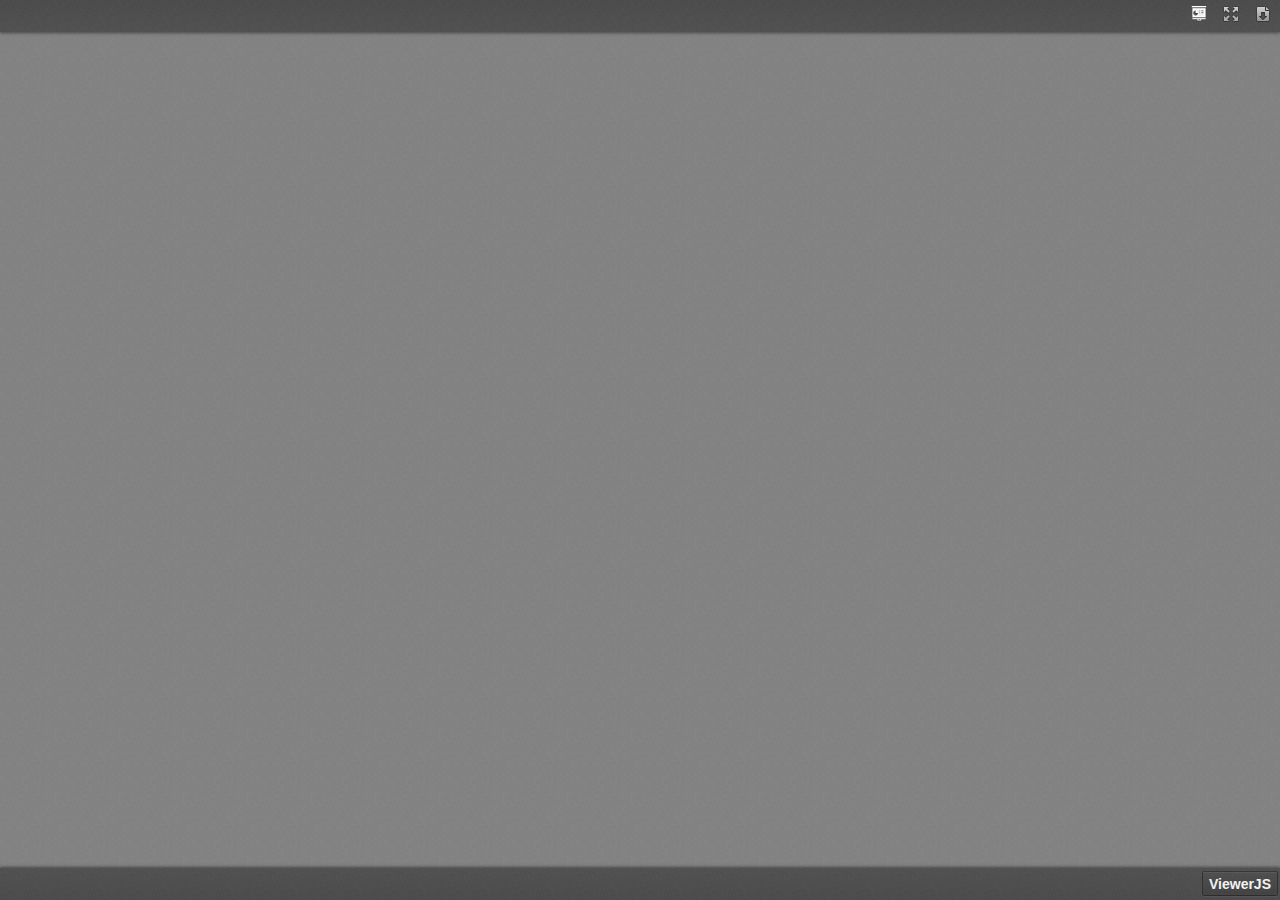
<file: mysite/fossee3/static/fossee3/ViewerJS/index.html>
<!DOCTYPE html>
<html dir="ltr" lang="en-US">
    <head>
        <meta http-equiv="Content-Type" content="text/html; charset=utf-8"/>

<!--
This is a generated file. DO NOT EDIT.

Copyright (C) 2012-2015 KO GmbH <copyright@kogmbh.com>

@licstart
This file is the compiled version of the ViewerJS module.

ViewerJS is free software: you can redistribute it and/or modify it
under the terms of the GNU Affero General Public License (GNU AGPL)
as published by the Free Software Foundation, either version 3 of
the License, or (at your option) any later version.

ViewerJS is distributed in the hope that it will be useful, but
WITHOUT ANY WARRANTY; without even the implied warranty of
MERCHANTABILITY or FITNESS FOR A PARTICULAR PURPOSE.  See the
GNU Affero General Public License for more details.

You should have received a copy of the GNU Affero General Public License
along with ViewerJS.  If not, see <http://www.gnu.org/licenses/>.
@licend

@source: http://viewerjs.org/
@source: http://github.com/kogmbh/ViewerJS
-->

        <title>ViewerJS</title>
        <!-- If you want to use custom CSS (@font-face rules, for example) you should uncomment
             the following reference and use a local.css file for that. See the example.local.css
             file for a sample.
        <link rel="stylesheet" type="text/css" href="local.css" media="screen"/>
        -->
        <meta name="viewport" content="width=device-width, initial-scale=1.0, user-scalable=no, minimum-scale=1.0, maximum-scale=1.0"/>
                <script type="text/javascript">
            ////<![CDATA[
var ODFViewerPlugin_css="@namespace cursor url(urn:webodf:names:cursor);.caret {opacity: 0 !important;}";function ODFViewerPlugin(){function b(b){var a=document.createElement("script");a.async=!1;a.src="./webodf.js";a.type="text/javascript";a.onload=function(){runtime.loadClass("gui.HyperlinkClickHandler");runtime.loadClass("odf.OdfCanvas");runtime.loadClass("ops.Session");runtime.loadClass("gui.CaretManager");runtime.loadClass("gui.HyperlinkTooltipView");runtime.loadClass("gui.SessionController");runtime.loadClass("gui.SvgSelectionView");runtime.loadClass("gui.SelectionViewManager");runtime.loadClass("gui.ShadowCursor");
runtime.loadClass("gui.SessionView");b()};document.head.appendChild(a);a=document.createElementNS(document.head.namespaceURI,"style");a.setAttribute("media","screen, print, handheld, projection");a.setAttribute("type","text/css");a.appendChild(document.createTextNode(ODFViewerPlugin_css));document.head.appendChild(a)}var r=this,f=null,x=null,s=null,k=null;this.initialize=function(q,a){b(function(){var e,c,b,q,l,z,u,v;x=document.getElementById("canvas");f=new odf.OdfCanvas(x);f.load(a);f.addListener("statereadychange",
function(){s=f.odfContainer().rootElement;k=f.odfContainer().getDocumentType(s);if("text"===k){f.enableAnnotations(!0,!1);e=new ops.Session(f);b=e.getOdtDocument();q=new gui.ShadowCursor(b);c=new gui.SessionController(e,"localuser",q,{});v=c.getEventManager();z=new gui.CaretManager(c,f.getViewport());l=new gui.SelectionViewManager(gui.SvgSelectionView);new gui.SessionView({caretAvatarsInitiallyVisible:!1},"localuser",e,c.getSessionConstraints(),z,l);l.registerCursor(q);u=new gui.HyperlinkTooltipView(f,
c.getHyperlinkClickHandler().getModifier);v.subscribe("mousemove",u.showTooltip);v.subscribe("mouseout",u.hideTooltip);var a=new ops.OpAddMember;a.init({memberid:"localuser",setProperties:{fillName:runtime.tr("Unknown Author"),color:"blue"}});e.enqueue([a]);c.insertLocalCursor()}r.onLoad()})})};this.isSlideshow=function(){return"presentation"===k};this.onLoad=function(){};this.fitToWidth=function(b){f.fitToWidth(b)};this.fitToHeight=function(b){f.fitToHeight(b)};this.fitToPage=function(b,a){f.fitToContainingElement(b,
a)};this.fitSmart=function(b){f.fitSmart(b)};this.getZoomLevel=function(){return f.getZoomLevel()};this.setZoomLevel=function(b){f.setZoomLevel(b)};this.getPages=function(){var b=Array.prototype.slice.call(s.getElementsByTagNameNS("urn:oasis:names:tc:opendocument:xmlns:drawing:1.0","page")),a=[],e,c;for(e=0;e<b.length;e+=1)c=[b[e].getAttribute("draw:name"),b[e]],a.push(c);return a};this.showPage=function(b){f.showPage(b)};this.getPluginName=function(){return"WebODF"};this.getPluginVersion=function(){return"undefined"!==
String(typeof webodf)?webodf.Version:"Unknown"};this.getPluginURL=function(){return"http://webodf.org"}};var PDFViewerPlugin_css=".page {margin: 7px auto 7px auto;position: relative;overflow: hidden;background-clip: content-box;background-color: white;box-shadow:         0px 0px 7px rgba(0, 0, 0, 0.75);-webkit-box-shadow: 0px 0px 7px rgba(0, 0, 0, 0.75);-moz-box-shadow:    0px 0px 7px rgba(0, 0, 0, 0.75);-ms-box-shadow:    0px 0px 7px rgba(0, 0, 0, 0.75);-o-box-shadow:    0px 0px 7px rgba(0, 0, 0, 0.75);}.textLayer {position: absolute;left: 0;top: 0;right: 0;bottom: 0;color: #000;font-family: sans-serif;overflow: hidden;}.textLayer > div {color: transparent;position: absolute;line-height: 1;white-space: pre;cursor: text;}::selection { background:rgba(0,0,255,0.3); }::-moz-selection { background:rgba(0,0,255,0.3); }";function PDFViewerPlugin(){function b(d,a){var b=document.createElement("script");b.async=!1;b.src=d;b.type="text/javascript";b.onload=a||b.onload;document.getElementsByTagName("head")[0].appendChild(b)}function r(d){var a;b("./compatibility.js",function(){b("./pdf.js");b("./ui_utils.js");b("./text_layer_builder.js");b("./pdfjsversion.js",d)});a=document.createElementNS(document.head.namespaceURI,"style");a.setAttribute("media","screen, print, handheld, projection");a.setAttribute("type","text/css");
a.appendChild(document.createTextNode(PDFViewerPlugin_css));document.head.appendChild(a)}function f(d){if("none"===d.style.display)return!1;var a=u.scrollTop,b=a+u.clientHeight,c=d.offsetTop;d=c+d.clientHeight;return c>=a&&c<b||d>=a&&d<b||c<a&&d>=b}function x(d,a,b){var e=c[d.pageIndex],f=e.getElementsByTagName("canvas")[0],h=e.getElementsByTagName("div")[0],k="scale("+g+", "+g+")";e.style.width=a+"px";e.style.height=b+"px";f.width=a;f.height=b;h.style.width=a+"px";h.style.height=b+"px";CustomStyle.setProp("transform",
h,k);CustomStyle.setProp("transformOrigin",h,"0% 0%");t[d.pageIndex]=t[d.pageIndex]===l.RUNNING?l.RUNNINGOUTDATED:l.BLANK}function s(d){var a,b;t[d.pageIndex]===l.BLANK&&(t[d.pageIndex]=l.RUNNING,a=c[d.pageIndex],b=B[d.pageIndex],a=a.getElementsByTagName("canvas")[0],d.render({canvasContext:a.getContext("2d"),textLayer:b,viewport:d.getViewport(g)}).promise.then(function(){t[d.pageIndex]===l.RUNNINGOUTDATED?(t[d.pageIndex]=l.BLANK,s(d)):t[d.pageIndex]=l.FINISHED}))}function k(){var d=!a.isSlideshow();
c.forEach(function(a){d&&(a.style.display="block");u.appendChild(a)});a.showPage(1);a.onLoad()}function q(d){var a,b,f,m,h,n;a=d.pageIndex+1;n=d.getViewport(g);h=document.createElement("div");h.id="pageContainer"+a;h.className="page";h.style.display="none";m=document.createElement("canvas");m.id="canvas"+a;b=document.createElement("div");b.className="textLayer";b.id="textLayer"+a;h.appendChild(m);h.appendChild(b);e[d.pageIndex]=d;c[d.pageIndex]=h;t[d.pageIndex]=l.BLANK;x(d,n.width,n.height);y<n.width&&
(y=n.width);w<n.height&&(w=n.height);n.width<n.height&&(p=!1);f=new TextLayerBuilder({textLayerDiv:b,viewport:n,pageIndex:a-1});d.getTextContent().then(function(a){f.setTextContent(a);f.render(z)});B[d.pageIndex]=f;E+=1;E===v.numPages&&k()}var a=this,e=[],c=[],B=[],t=[],l={BLANK:0,RUNNING:1,FINISHED:2,RUNNINGOUTDATED:3},z=200,u=null,v=null,p=!0,g=1,A=1,y=0,w=0,E=0;this.initialize=function(a,b){var c;r(function(){PDFJS.workerSrc="./pdf.worker.js";PDFJS.getDocument(b).then(function(b){v=b;u=a;for(c=
0;c<v.numPages;c+=1)v.getPage(c+1).then(q)})})};this.isSlideshow=function(){return p};this.onLoad=function(){};this.getPages=function(){return c};this.fitToWidth=function(d){y!==d&&(d/=y,a.setZoomLevel(d))};this.fitToHeight=function(d){w!==d&&(d/=w,a.setZoomLevel(d))};this.fitToPage=function(d,b){var c=d/y;b/w<c&&(c=b/w);a.setZoomLevel(c)};this.fitSmart=function(d,b){var c=d/y;b&&b/w<c&&(c=b/w);c=Math.min(1,c);a.setZoomLevel(c)};this.setZoomLevel=function(a){var b;if(g!==a)for(g=a,a=0;a<e.length;a+=
1)b=e[a].getViewport(g),x(e[a],b.width,b.height)};this.getZoomLevel=function(){return g};this.onScroll=function(){var a;for(a=0;a<c.length;a+=1)f(c[a])&&s(e[a])};this.getPageInView=function(){var b;if(a.isSlideshow())return A;for(b=0;b<c.length;b+=1)if(f(c[b]))return b+1};this.showPage=function(b){a.isSlideshow()?(c[A-1].style.display="none",A=b,s(e[b-1]),c[b-1].style.display="block"):(b=c[b-1],b.parentNode.scrollTop=b.offsetTop)};this.getPluginName=function(){return"PDF.js"};this.getPluginVersion=
function(){return"undefined"!==String(typeof pdfjs_version)?pdfjs_version:"From Source"};this.getPluginURL=function(){return"https://github.com/mozilla/pdf.js/"}};var ViewerJS_version="0.5.8";var viewer_css="* {padding: 0;margin: 0;}html > body {font-family: sans-serif;overflow: hidden;}.titlebar > span,.toolbarLabel,input,button,select {font: message-box;}#titlebar {position: absolute;z-index: 2;top: 0px;left: 0px;height: 32px;width: 100%;overflow: hidden;-webkit-box-shadow: 0px 1px 3px rgba(50, 50, 50, 0.75);-moz-box-shadow:    0px 1px 3px rgba(50, 50, 50, 0.75);box-shadow:         0px 1px 3px rgba(50, 50, 50, 0.75);background-image: url(images/texture.png), linear-gradient(rgba(69, 69, 69, .95), rgba(82, 82, 82, .99));background-image: url(images/texture.png), -webkit-linear-gradient(rgba(69, 69, 69, .95), rgba(82, 82, 82, .99));background-image: url(images/texture.png), -moz-linear-gradient(rgba(69, 69, 69, .95), rgba(82, 82, 82, .99));background-image: url(images/texture.png), -ms-linear-gradient(rgba(69, 69, 69, .95), rgba(82, 82, 82, .99));background-image: url(images/texture.png), -o-linear-gradient(rgba(69, 69, 69, .95), rgba(82, 82, 82, .99));}#titlebar a, #aboutDialog a, #titlebar a:visited, #aboutDialog a:visited {color: #ccc;}#documentName {margin-right: 10px;margin-left: 10px;margin-top: 8px;color: #F2F2F2;line-height: 14px;font-family: sans-serif;}#documentName {font-size: 14px;}#toolbarContainer {position: absolute;z-index: 2;bottom: 0px;left: 0px;height: 32px;width: 100%;overflow: hidden;-webkit-box-shadow: 0px -1px 3px rgba(50, 50, 50, 0.75);-moz-box-shadow:    0px -1px 3px rgba(50, 50, 50, 0.75);box-shadow:         0px -1px 3px rgba(50, 50, 50, 0.75);background-image: url(images/texture.png), linear-gradient(rgba(82, 82, 82, .99), rgba(69, 69, 69, .95));background-image: url(images/texture.png), -webkit-linear-gradient(rgba(82, 82, 82, .99), rgba(69, 69, 69, .95));background-image: url(images/texture.png), -moz-linear-gradient(rgba(82, 82, 82, .99), rgba(69, 69, 69, .95));background-image: url(images/texture.png), -ms-linear-gradient(rgba(82, 82, 82, .99), rgba(69, 69, 69, .95));background-image: url(images/texture.png), -o-linear-gradient(rgba(82, 82, 82, .99), rgba(69, 69, 69, .95));}#toolbar {position: relative;}#toolbarMiddleContainer, #toolbarLeft {visibility: hidden;}html[dir='ltr'] #toolbarLeft {margin-left: -1px;}html[dir='rtl'] #toolbarRight,html[dir='rtl'] #titlebarRight {margin-left: -1px;}html[dir='ltr'] #toolbarLeft,html[dir='rtl'] #toolbarRight,html[dir='rtl'] #titlebarRight {position: absolute;top: 0;left: 0;}html[dir='rtl'] #toolbarLeft,html[dir='ltr'] #toolbarRight,html[dir='ltr'] #titlebarRight {position: absolute;top: 0;right: 0;}html[dir='ltr'] #toolbarLeft > *,html[dir='ltr'] #toolbarMiddle > *,html[dir='ltr'] #toolbarRight > *,html[dir='ltr'] #titlebarRight > * {float: left;}html[dir='rtl'] #toolbarLeft > *,html[dir='rtl'] #toolbarMiddle > *,html[dir='rtl'] #toolbarRight > *,html[dir='rtl'] #titlebarRight > * {float: right;}html[dir='ltr'] .outerCenter {float: right;position: relative;right: 50%;}html[dir='rtl'] .outerCenter {float: left;position: relative;left: 50%;}html[dir='ltr'] .innerCenter {float: right;position: relative;right: -50%;}html[dir='rtl'] .innerCenter {float: left;position: relative;left: -50%;}html[dir='ltr'] .splitToolbarButton {margin: 3px 2px 4px 0;display: inline-block;}html[dir='rtl'] .splitToolbarButton {margin: 3px 0 4px 2px;display: inline-block;}html[dir='ltr'] .splitToolbarButton > .toolbarButton {border-radius: 0;float: left;}html[dir='rtl'] .splitToolbarButton > .toolbarButton {border-radius: 0;float: right;}.splitToolbarButton.toggled .toolbarButton {margin: 0;}.toolbarButton {border: 0 none;background-color: rgba(0, 0, 0, 0);min-width: 32px;height: 25px;border-radius: 2px;background-image: none;}html[dir='ltr'] .toolbarButton,html[dir='ltr'] .dropdownToolbarButton {margin: 3px 2px 4px 0;}html[dir='rtl'] .toolbarButton,html[dir='rtl'] .dropdownToolbarButton {margin: 3px 0 4px 2px;}.toolbarButton:hover,.toolbarButton:focus,.dropdownToolbarButton {background-color: hsla(0,0%,0%,.12);background-image: linear-gradient(hsla(0,0%,100%,.05), hsla(0,0%,100%,0));background-image: -webkit-linear-gradient(hsla(0,0%,100%,.05), hsla(0,0%,100%,0));background-image: -moz-linear-gradient(hsla(0,0%,100%,.05), hsla(0,0%,100%,0));background-image: -ms-linear-gradient(hsla(0,0%,100%,.05), hsla(0,0%,100%,0));background-image: -o-linear-gradient(hsla(0,0%,100%,.05), hsla(0,0%,100%,0));background-clip: padding-box;border: 1px solid hsla(0,0%,0%,.35);border-color: hsla(0,0%,0%,.32) hsla(0,0%,0%,.38) hsla(0,0%,0%,.42);box-shadow: 0 1px 0 hsla(0,0%,100%,.05) inset,0 0 1px hsla(0,0%,100%,.15) inset,0 1px 0 hsla(0,0%,100%,.05);}.toolbarButton:hover:active,.dropdownToolbarButton:hover:active {background-color: hsla(0,0%,0%,.2);background-image: linear-gradient(hsla(0,0%,100%,.05), hsla(0,0%,100%,0));background-image: -webkit-linear-gradient(hsla(0,0%,100%,.05), hsla(0,0%,100%,0));background-image: -moz-linear-gradient(hsla(0,0%,100%,.05), hsla(0,0%,100%,0));background-image: -ms-linear-gradient(hsla(0,0%,100%,.05), hsla(0,0%,100%,0));background-image: -o-linear-gradient(hsla(0,0%,100%,.05), hsla(0,0%,100%,0));border-color: hsla(0,0%,0%,.35) hsla(0,0%,0%,.4) hsla(0,0%,0%,.45);box-shadow: 0 1px 1px hsla(0,0%,0%,.1) inset,0 0 1px hsla(0,0%,0%,.2) inset,0 1px 0 hsla(0,0%,100%,.05);}.splitToolbarButton:hover > .toolbarButton,.splitToolbarButton:focus > .toolbarButton,.splitToolbarButton.toggled > .toolbarButton,.toolbarButton.textButton {background-color: hsla(0,0%,0%,.12);background-image: -webkit-linear-gradient(hsla(0,0%,100%,.05), hsla(0,0%,100%,0));background-image: -moz-linear-gradient(hsla(0,0%,100%,.05), hsla(0,0%,100%,0));background-image: -ms-linear-gradient(hsla(0,0%,100%,.05), hsla(0,0%,100%,0));background-image: -o-linear-gradient(hsla(0,0%,100%,.05), hsla(0,0%,100%,0));background-image: linear-gradient(hsla(0,0%,100%,.05), hsla(0,0%,100%,0));background-clip: padding-box;border: 1px solid hsla(0,0%,0%,.35);border-color: hsla(0,0%,0%,.32) hsla(0,0%,0%,.38) hsla(0,0%,0%,.42);box-shadow: 0 1px 0 hsla(0,0%,100%,.05) inset,0 0 1px hsla(0,0%,100%,.15) inset,0 1px 0 hsla(0,0%,100%,.05);-webkit-transition-property: background-color, border-color, box-shadow;-webkit-transition-duration: 150ms;-webkit-transition-timing-function: ease;-moz-transition-property: background-color, border-color, box-shadow;-moz-transition-duration: 150ms;-moz-transition-timing-function: ease;-ms-transition-property: background-color, border-color, box-shadow;-ms-transition-duration: 150ms;-ms-transition-timing-function: ease;-o-transition-property: background-color, border-color, box-shadow;-o-transition-duration: 150ms;-o-transition-timing-function: ease;transition-property: background-color, border-color, box-shadow;transition-duration: 150ms;transition-timing-function: ease;}.splitToolbarButton > .toolbarButton:hover,.splitToolbarButton > .toolbarButton:focus,.dropdownToolbarButton:hover,.toolbarButton.textButton:hover,.toolbarButton.textButton:focus {background-color: hsla(0,0%,0%,.2);box-shadow: 0 1px 0 hsla(0,0%,100%,.05) inset,0 0 1px hsla(0,0%,100%,.15) inset,0 0 1px hsla(0,0%,0%,.05);z-index: 199;}.splitToolbarButton:hover > .toolbarButton,.splitToolbarButton:focus > .toolbarButton,.splitToolbarButton.toggled > .toolbarButton,.toolbarButton.textButton {background-color: hsla(0,0%,0%,.12);background-image: -webkit-linear-gradient(hsla(0,0%,100%,.05), hsla(0,0%,100%,0));background-image: -moz-linear-gradient(hsla(0,0%,100%,.05), hsla(0,0%,100%,0));background-image: -ms-linear-gradient(hsla(0,0%,100%,.05), hsla(0,0%,100%,0));background-image: -o-linear-gradient(hsla(0,0%,100%,.05), hsla(0,0%,100%,0));background-image: linear-gradient(hsla(0,0%,100%,.05), hsla(0,0%,100%,0));background-clip: padding-box;border: 1px solid hsla(0,0%,0%,.35);border-color: hsla(0,0%,0%,.32) hsla(0,0%,0%,.38) hsla(0,0%,0%,.42);box-shadow: 0 1px 0 hsla(0,0%,100%,.05) inset,0 0 1px hsla(0,0%,100%,.15) inset,0 1px 0 hsla(0,0%,100%,.05);-webkit-transition-property: background-color, border-color, box-shadow;-webkit-transition-duration: 150ms;-webkit-transition-timing-function: ease;-moz-transition-property: background-color, border-color, box-shadow;-moz-transition-duration: 150ms;-moz-transition-timing-function: ease;-ms-transition-property: background-color, border-color, box-shadow;-ms-transition-duration: 150ms;-ms-transition-timing-function: ease;-o-transition-property: background-color, border-color, box-shadow;-o-transition-duration: 150ms;-o-transition-timing-function: ease;transition-property: background-color, border-color, box-shadow;transition-duration: 150ms;transition-timing-function: ease;}.splitToolbarButton > .toolbarButton:hover,.splitToolbarButton > .toolbarButton:focus,.dropdownToolbarButton:hover,.toolbarButton.textButton:hover,.toolbarButton.textButton:focus {background-color: hsla(0,0%,0%,.2);box-shadow: 0 1px 0 hsla(0,0%,100%,.05) inset,0 0 1px hsla(0,0%,100%,.15) inset,0 0 1px hsla(0,0%,0%,.05);z-index: 199;}.dropdownToolbarButton {border: 1px solid #333 !important;}.toolbarButton,.dropdownToolbarButton {min-width: 16px;padding: 2px 6px 2px;border: 1px solid transparent;border-radius: 2px;color: hsl(0,0%,95%);font-size: 12px;line-height: 14px;-webkit-user-select:none;-moz-user-select:none;-ms-user-select:none;cursor: default;-webkit-transition-property: background-color, border-color, box-shadow;-webkit-transition-duration: 150ms;-webkit-transition-timing-function: ease;-moz-transition-property: background-color, border-color, box-shadow;-moz-transition-duration: 150ms;-moz-transition-timing-function: ease;-ms-transition-property: background-color, border-color, box-shadow;-ms-transition-duration: 150ms;-ms-transition-timing-function: ease;-o-transition-property: background-color, border-color, box-shadow;-o-transition-duration: 150ms;-o-transition-timing-function: ease;transition-property: background-color, border-color, box-shadow;transition-duration: 150ms;transition-timing-function: ease;}html[dir='ltr'] .toolbarButton,html[dir='ltr'] .dropdownToolbarButton {margin: 3px 2px 4px 0;}html[dir='rtl'] .toolbarButton,html[dir='rtl'] .dropdownToolbarButton {margin: 3px 0 4px 2px;}.splitToolbarButton:hover > .splitToolbarButtonSeparator,.splitToolbarButton.toggled > .splitToolbarButtonSeparator {padding: 12px 0;margin: 0;box-shadow: 0 0 0 1px hsla(0,0%,100%,.03);-webkit-transition-property: padding;-webkit-transition-duration: 10ms;-webkit-transition-timing-function: ease;-moz-transition-property: padding;-moz-transition-duration: 10ms;-moz-transition-timing-function: ease;-ms-transition-property: padding;-ms-transition-duration: 10ms;-ms-transition-timing-function: ease;-o-transition-property: padding;-o-transition-duration: 10ms;-o-transition-timing-function: ease;transition-property: padding;transition-duration: 10ms;transition-timing-function: ease;}.toolbarButton.toggled:hover:active,.splitToolbarButton > .toolbarButton:hover:active {background-color: hsla(0,0%,0%,.4);border-color: hsla(0,0%,0%,.4) hsla(0,0%,0%,.5) hsla(0,0%,0%,.55);box-shadow: 0 1px 1px hsla(0,0%,0%,.2) inset,0 0 1px hsla(0,0%,0%,.3) inset,0 1px 0 hsla(0,0%,100%,.05);}html[dir='ltr'] .splitToolbarButton > .toolbarButton:first-child,html[dir='rtl'] .splitToolbarButton > .toolbarButton:last-child {position: relative;margin: 0;margin-left: 4px;margin-right: -1px;border-top-left-radius: 2px;border-bottom-left-radius: 2px;border-right-color: transparent;}html[dir='ltr'] .splitToolbarButton > .toolbarButton:last-child,html[dir='rtl'] .splitToolbarButton > .toolbarButton:first-child {position: relative;margin: 0;margin-left: -1px;border-top-right-radius: 2px;border-bottom-right-radius: 2px;border-left-color: transparent;}.splitToolbarButtonSeparator {padding: 8px 0;width: 1px;background-color: hsla(0,0%,00%,.5);z-index: 99;box-shadow: 0 0 0 1px hsla(0,0%,100%,.08);display: inline-block;margin: 5px 0;}html[dir='ltr'] .splitToolbarButtonSeparator {float:left;}html[dir='rtl'] .splitToolbarButtonSeparator {float:right;}.dropdownToolbarButton {min-width: 120px;max-width: 120px;padding: 4px 2px 4px;overflow: hidden;background: url(images/toolbarButton-menuArrows.png) no-repeat;}.dropdownToolbarButton > select {-webkit-appearance: none;-moz-appearance: none;min-width: 140px;font-size: 12px;color: hsl(0,0%,95%);margin:0;padding:0;border:none;background: rgba(0,0,0,0);}.dropdownToolbarButton > select > option {background: hsl(0,0%,24%);}#pageWidthOption {border-bottom: 1px rgba(255, 255, 255, .5) solid;}html[dir='ltr'] .dropdownToolbarButton {background-position: 95%;}html[dir='rtl'] .dropdownToolbarButton {background-position: 5%;}.toolbarButton.fullscreen::before {display: inline-block;content: url(images/toolbarButton-fullscreen.png);}.toolbarButton.presentation::before {display: inline-block;content: url(images/toolbarButton-presentation.png);}.toolbarButton.download::before {display: inline-block;content: url(images/toolbarButton-download.png);}.toolbarButton.about {color: #F2F2F2;font-size: 14px;font-weight: bold;line-height: 14px;font-family: sans-serif;}.toolbarButton.about::before {display: inline-block;}.toolbarButton.zoomOut::before {display: inline-block;content: url(images/toolbarButton-zoomOut.png);}.toolbarButton.zoomIn::before {display: inline-block;content: url(images/toolbarButton-zoomIn.png);}.toolbarButton.pageUp::before {display: inline-block;content: url(images/toolbarButton-pageUp.png);}.toolbarButton.pageDown::before {display: inline-block;content: url(images/toolbarButton-pageDown.png);}.toolbarField.pageNumber {min-width: 16px;text-align: right;width: 40px;}.toolbarField {padding: 3px 6px;margin: 4px 0 4px 0;border: 1px solid transparent;border-radius: 2px;background-color: hsla(0,0%,100%,.09);background-image: -moz-linear-gradient(hsla(0,0%,100%,.05), hsla(0,0%,100%,0));background-clip: padding-box;border: 1px solid hsla(0,0%,0%,.35);border-color: hsla(0,0%,0%,.32) hsla(0,0%,0%,.38) hsla(0,0%,0%,.42);box-shadow: 0 1px 0 hsla(0,0%,0%,.05) inset,0 1px 0 hsla(0,0%,100%,.05);color: hsl(0,0%,95%);font-size: 12px;line-height: 14px;outline-style: none;-moz-transition-property: background-color, border-color, box-shadow;-moz-transition-duration: 150ms;-moz-transition-timing-function: ease;}.toolbarField.pageNumber::-webkit-inner-spin-button,.toolbarField.pageNumber::-webkit-outer-spin-button {-webkit-appearance: none;margin: 0;}.toolbarField:hover {background-color: hsla(0,0%,100%,.11);border-color: hsla(0,0%,0%,.4) hsla(0,0%,0%,.43) hsla(0,0%,0%,.45);}.toolbarField:focus {background-color: hsla(0,0%,100%,.15);border-color: hsla(204,100%,65%,.8) hsla(204,100%,65%,.85) hsla(204,100%,65%,.9);}.toolbarLabel {min-width: 16px;padding: 3px 6px 3px 2px;margin: 4px 2px 4px 0;border: 1px solid transparent;border-radius: 2px;color: hsl(0,0%,85%);font-size: 12px;line-height: 14px;text-align: left;-webkit-user-select:none;-moz-user-select:none;cursor: default;}#canvasContainer {overflow: auto;padding-top: 6px;padding-bottom: 6px;position: absolute;top: 32px;right: 0;bottom: 32px;left: 0;text-align: center;background-color: #888;background-image: url(images/texture.png);}#canvasContainer.slideshow {padding: 0;overflow: hidden;}#canvasContainer.slideshow > * {margin: auto;position: absolute;top: 0;left: 0;right: 0;bottom: 0;}.presentationMode {top: 0 !important;bottom: 0 !important;background-color: black !important;cursor: default !important;}#canvas {box-shadow:         0px 0px 7px rgba(0, 0, 0, 0.75);-webkit-box-shadow: 0px 0px 7px rgba(0, 0, 0, 0.75);-moz-box-shadow:    0px 0px 7px rgba(0, 0, 0, 0.75);-ms-box-shadow:    0px 0px 7px rgba(0, 0, 0, 0.75);-o-box-shadow:    0px 0px 7px rgba(0, 0, 0, 0.75);overflow: hidden;}#sliderContainer {visibility: hidden;}#overlayNavigator {position: absolute;width: 100%;height: 0;top: calc(50% - 50px);background-color: rgba(0, 0, 0, 0);z-index: 3;opacity: 0;-webkit-transition: opacity 1s ease-out;-moz-transition: opacity 1s ease-out;transition: opacity 1s ease-out;}#previousPage {float: left;margin-left: 10px;border-top: 50px solid transparent;border-bottom: 50px solid transparent;border-right: 50px solid black;opacity: 0.5;}#nextPage {float: right;margin-right: 10px;border-top: 50px solid transparent;border-bottom: 50px solid transparent;border-left: 50px solid black;opacity: 0.5;}#previousPage:active {opacity: 0.8;}#nextPage:active {opacity: 0.8;}#overlayCloseButton {position: absolute;top: 10px;right: 10px;z-index: 3;font-size: 35px;color: white;background-color: black;opacity: 0.5;width: 40px;height: 40px;-webkit-border-radius: 20px;-moz-border-radius: 20px;border-radius: 20px;text-align: center;cursor: pointer;display: none;}#overlayCloseButton:active {background-color: red;}#aboutDialogCentererTable {display: table;width:100%;height:100%;}#aboutDialogCentererCell {vertical-align: middle;text-align:center;display: table-cell;}#aboutDialog {width: 280px;background-color: #666;color: white;text-align: center;border-radius: 2px;box-shadow: 0px 1px 6px black;padding: 5px;font-style: sans-serif;display: inline-block;}#aboutDialog h1 {font-size: 25pt;}#aboutDialog p {font-size: 10pt;}#aboutDialog > * {margin: 10px;}#dialogOverlay {position: absolute;left: 0px;top: 0px;width:100%;height:100%;z-index: 3;background-color: rgba(0,0,0,.5);overflow: auto;display: none;}#blanked {display: none;cursor: none;position: absolute;left: 0px;top: 0px;width:100%;height:100%;z-index: 3;}";var viewerTouch_css="#canvasContainer {top: 0;bottom: 0;}#overlayNavigator {height: 100px;pointer-events: none;}#nextPage, #previousPage {pointer-events: all;}#titlebar, #toolbarContainer {background-color: rgba(0, 0, 0, 0.6);background-image: none;-webkit-transition: all 0.5s;-moz-transition: all 0.5s;transition: all 0.5s;}#titlebar {top: -32px;}#titlebar.viewer-touched {top: 0px;}#toolbarContainer {bottom: -32px;}#toolbarContainer.viewer-touched {bottom: 0px;}.viewer-touched {display: block;opacity: 1 !important;}#next, #previous {display: none;}";function Viewer(b,r){function f(){var a,c,d,e,g,f;f="undefined"!==String(typeof ViewerJS_version)?ViewerJS_version:"From Source";b&&(d=b.getPluginName(),e=b.getPluginVersion(),g=b.getPluginURL());a=document.createElement("div");a.id="aboutDialogCentererTable";c=document.createElement("div");c.id="aboutDialogCentererCell";I=document.createElement("div");I.id="aboutDialog";I.innerHTML='<h1>ViewerJS</h1><p>Open Source document viewer for webpages, built with HTML and JavaScript.</p><p>Learn more and get your own copy on the <a href="http://viewerjs.org/" target="_blank">ViewerJS website</a>.</p>'+
(b?'<p>Using the <a href = "'+g+'" target="_blank">'+d+'</a> (<span id = "pluginVersion">'+e+"</span>) plugin to show you this document.</p>":"")+"<p>Version "+f+'</p><p>Supported by <a href="https://nlnet.nl" target="_blank"><br><img src="images/nlnet.png" width="160" height="60" alt="NLnet Foundation"></a></p><p>Made by <a href="http://kogmbh.com" target="_blank"><br><img src="images/kogmbh.png" width="172" height="40" alt="KO GmbH"></a></p><button id = "aboutDialogCloseButton" class = "toolbarButton textButton">Close</button>';
K.appendChild(a);a.appendChild(c);c.appendChild(I);a=document.createElement("button");a.id="about";a.className="toolbarButton textButton about";a.title="About";a.innerHTML="ViewerJS";Q.appendChild(a);a.addEventListener("click",function(){K.style.display="block"});document.getElementById("aboutDialogCloseButton").addEventListener("click",function(){K.style.display="none"})}function x(a){var b=R.options,c,d=!1,e;for(e=0;e<b.length;e+=1)c=b[e],c.value!==a?c.selected=!1:d=c.selected=!0;return d}function s(a,
b){if(a!==g.getZoomLevel()){g.setZoomLevel(a);var c=document.createEvent("UIEvents");c.initUIEvent("scalechange",!1,!1,window,0);c.scale=a;c.resetAutoSettings=b;window.dispatchEvent(c)}}function k(){var a;if(b.onScroll)b.onScroll();b.getPageInView&&(a=b.getPageInView())&&(F=a,document.getElementById("pageNumber").value=a)}function q(a){window.clearTimeout(M);M=window.setTimeout(function(){k()},a)}function a(a,c){var d,e;if(d="custom"===a?parseFloat(document.getElementById("customScaleOption").textContent)/
100:parseFloat(a))s(d,!0);else{d=h.clientWidth-A;e=h.clientHeight-A;switch(a){case "page-actual":s(1,c);break;case "page-width":b.fitToWidth(d);break;case "page-height":b.fitToHeight(e);break;case "page-fit":b.fitToPage(d,e);break;case "auto":b.isSlideshow()?b.fitToPage(d+A,e+A):b.fitSmart(d)}x(a)}q(300)}function e(a){var b;return-1!==["auto","page-actual","page-width"].indexOf(a)?a:(b=parseFloat(a))&&y<=b&&b<=w?a:E}function c(a){a=parseInt(a,10);return isNaN(a)?1:a}function B(){D=!D;d&&!D&&g.togglePresentationMode()}
function t(){if(d||b.isSlideshow())n.className="viewer-touched",window.clearTimeout(N),N=window.setTimeout(function(){n.className=""},5E3)}function l(){C.classList.add("viewer-touched");G.classList.add("viewer-touched");window.clearTimeout(O);O=window.setTimeout(function(){z()},5E3)}function z(){C.classList.remove("viewer-touched");G.classList.remove("viewer-touched")}function u(){C.classList.contains("viewer-touched")?z():l()}function v(a){blanked.style.display="block";blanked.style.backgroundColor=
a;z()}function p(a,b){var c=document.getElementById(a);c.addEventListener("click",function(){b();c.blur()})}var g=this,A=40,y=0.25,w=4,E="auto",d=!1,D=!1,L=!1,J,m=document.getElementById("viewer"),h=document.getElementById("canvasContainer"),n=document.getElementById("overlayNavigator"),C=document.getElementById("titlebar"),G=document.getElementById("toolbarContainer"),P=document.getElementById("toolbarLeft"),S=document.getElementById("toolbarMiddleContainer"),R=document.getElementById("scaleSelect"),
K=document.getElementById("dialogOverlay"),Q=document.getElementById("toolbarRight"),I,H=[],F,M,N,O;this.initialize=function(){var d;d=e(r.zoom);J=r.documentUrl;document.title=r.title;var f=document.getElementById("documentName");f.innerHTML="";f.appendChild(f.ownerDocument.createTextNode(r.title));b.onLoad=function(){document.getElementById("pluginVersion").innerHTML=b.getPluginVersion();b.isSlideshow()?(h.classList.add("slideshow"),P.style.visibility="visible"):(S.style.visibility="visible",b.getPageInView&&
(P.style.visibility="visible"));L=!0;H=b.getPages();document.getElementById("numPages").innerHTML="of "+H.length;g.showPage(c(r.startpage));a(d);h.onscroll=k;q()};b.initialize(h,J)};this.showPage=function(a){0>=a?a=1:a>H.length&&(a=H.length);b.showPage(a);F=a;document.getElementById("pageNumber").value=F};this.showNextPage=function(){g.showPage(F+1)};this.showPreviousPage=function(){g.showPage(F-1)};this.download=function(){var a=J.split("#")[0];window.open(a+"#viewer.action=download","_parent")};
this.toggleFullScreen=function(){D?document.exitFullscreen?document.exitFullscreen():document.cancelFullScreen?document.cancelFullScreen():document.mozCancelFullScreen?document.mozCancelFullScreen():document.webkitExitFullscreen?document.webkitExitFullscreen():document.webkitCancelFullScreen?document.webkitCancelFullScreen():document.msExitFullscreen&&document.msExitFullscreen():m.requestFullscreen?m.requestFullscreen():m.mozRequestFullScreen?m.mozRequestFullScreen():m.webkitRequestFullscreen?m.webkitRequestFullscreen():
m.webkitRequestFullScreen?m.webkitRequestFullScreen(Element.ALLOW_KEYBOARD_INPUT):m.msRequestFullscreen&&m.msRequestFullscreen()};this.togglePresentationMode=function(){var b=document.getElementById("overlayCloseButton");d?("block"===blanked.style.display&&(blanked.style.display="none",u()),C.style.display=G.style.display="block",b.style.display="none",h.classList.remove("presentationMode"),h.onmouseup=function(){},h.oncontextmenu=function(){},h.onmousedown=function(){},a("auto")):(C.style.display=
G.style.display="none",b.style.display="block",h.classList.add("presentationMode"),h.onmousedown=function(a){a.preventDefault()},h.oncontextmenu=function(a){a.preventDefault()},h.onmouseup=function(a){a.preventDefault();1===a.which?g.showNextPage():g.showPreviousPage()},a("page-fit"));d=!d};this.getZoomLevel=function(){return b.getZoomLevel()};this.setZoomLevel=function(a){b.setZoomLevel(a)};this.zoomOut=function(){var b=(g.getZoomLevel()/1.1).toFixed(2),b=Math.max(y,b);a(b,!0)};this.zoomIn=function(){var b=
(1.1*g.getZoomLevel()).toFixed(2),b=Math.min(w,b);a(b,!0)};(function(){f();b&&(g.initialize(),document.exitFullscreen||document.cancelFullScreen||document.mozCancelFullScreen||document.webkitExitFullscreen||document.webkitCancelFullScreen||document.msExitFullscreen||(document.getElementById("fullscreen").style.visibility="hidden",document.getElementById("presentation").style.visibility="hidden"),p("overlayCloseButton",g.toggleFullScreen),p("fullscreen",g.toggleFullScreen),p("presentation",function(){D||
g.toggleFullScreen();g.togglePresentationMode()}),document.addEventListener("fullscreenchange",B),document.addEventListener("webkitfullscreenchange",B),document.addEventListener("mozfullscreenchange",B),document.addEventListener("MSFullscreenChange",B),p("download",g.download),p("zoomOut",g.zoomOut),p("zoomIn",g.zoomIn),p("previous",g.showPreviousPage),p("next",g.showNextPage),p("previousPage",g.showPreviousPage),p("nextPage",g.showNextPage),document.getElementById("pageNumber").addEventListener("change",
function(){g.showPage(this.value)}),document.getElementById("scaleSelect").addEventListener("change",function(){a(this.value)}),h.addEventListener("click",t),n.addEventListener("click",t),h.addEventListener("click",u),C.addEventListener("click",l),G.addEventListener("click",l),window.addEventListener("scalechange",function(a){var b=document.getElementById("customScaleOption"),c=x(String(a.scale));b.selected=!1;c||(b.textContent=Math.round(1E4*a.scale)/100+"%",b.selected=!0)},!0),window.addEventListener("resize",
function(b){L&&(document.getElementById("pageWidthOption").selected||document.getElementById("pageAutoOption").selected)&&a(document.getElementById("scaleSelect").value);t()}),window.addEventListener("keydown",function(a){var b=a.keyCode;a=a.shiftKey;if("block"===blanked.style.display)switch(b){case 16:case 17:case 18:case 91:case 93:case 224:case 225:break;default:blanked.style.display="none",u()}else switch(b){case 8:case 33:case 37:case 38:case 80:g.showPreviousPage();break;case 13:case 34:case 39:case 40:case 78:g.showNextPage();
break;case 32:a?g.showPreviousPage():g.showNextPage();break;case 66:case 190:d&&v("#000");break;case 87:case 188:d&&v("#FFF");break;case 36:g.showPage(1);break;case 35:g.showPage(H.length)}}))})()};(function(){function b(a,b){var c=new XMLHttpRequest;c.onreadystatechange=function(){var a,f;4===c.readyState&&((200<=c.status&&300>c.status||0===c.status)&&(a=c.getResponseHeader("content-type"))&&q.some(function(b){return b.supportsMimetype(a)?(f=b,console.log("Found plugin by mimetype and xhr head: "+a),!0):!1}),b(f))};c.open("HEAD",a,!0);c.send()}function r(a){var b;q.some(function(c){return c.supportsFileExtension(a)?(b=c,!0):!1});return b}function f(a){var b=r(a);b&&console.log("Found plugin by parameter type: "+
a);return b}function x(a){a=a.split("?")[0].split(".").pop();var b=r(a);b&&console.log("Found plugin by file extension from path: "+a);return b}function s(a){var b={};(a.search||"?").substr(1).split("&").forEach(function(a){a&&(a=a.split("=",2),b[decodeURIComponent(a[0])]=decodeURIComponent(a[1]))});return b}var k,q=[function(){var a="application/vnd.oasis.opendocument.text application/vnd.oasis.opendocument.text-flat-xml application/vnd.oasis.opendocument.text-template application/vnd.oasis.opendocument.presentation application/vnd.oasis.opendocument.presentation-flat-xml application/vnd.oasis.opendocument.presentation-template application/vnd.oasis.opendocument.spreadsheet application/vnd.oasis.opendocument.spreadsheet-flat-xml application/vnd.oasis.opendocument.spreadsheet-template".split(" "),
b="odt fodt ott odp fodp otp ods fods ots".split(" ");return{supportsMimetype:function(b){return-1!==a.indexOf(b)},supportsFileExtension:function(a){return-1!==b.indexOf(a)},path:"./ODFViewerPlugin",getClass:function(){return ODFViewerPlugin}}}(),{supportsMimetype:function(a){return"application/pdf"===a},supportsFileExtension:function(a){return"pdf"===a},path:"./PDFViewerPlugin",getClass:function(){return PDFViewerPlugin}}];window.onload=function(){var a=document.location.hash.substring(1),e=s(document.location),
c;a?(e.title||(e.title=a.replace(/^.*[\\\/]/,"")),e.documentUrl=a,b(a,function(b){b||(b=e.type?f(e.type):x(a));b?"undefined"!==String(typeof loadPlugin)?loadPlugin(b.path,function(){c=b.getClass();new Viewer(new c,e)}):(c=b.getClass(),new Viewer(new c,e)):new Viewer})):new Viewer};k=document.createElementNS(document.head.namespaceURI,"style");k.setAttribute("media","screen");k.setAttribute("type","text/css");k.appendChild(document.createTextNode(viewer_css));document.head.appendChild(k);k=document.createElementNS(document.head.namespaceURI,
"style");k.setAttribute("media","only screen and (max-device-width: 800px) and (max-device-height: 800px)");k.setAttribute("type","text/css");k.setAttribute("viewerTouch","1");k.appendChild(document.createTextNode(viewerTouch_css));document.head.appendChild(k)})();

//]]>
        </script>
    </head>

    <body>
        <div id = "viewer">
            <div id = "titlebar">
                <div id = "documentName"></div>
                <div id = "titlebarRight">
                    <button id = "presentation" class = "toolbarButton presentation" title = "Presentation"></button>
                    <button id = "fullscreen" class = "toolbarButton fullscreen" title = "Fullscreen"></button>
                    <button id = "download" class = "toolbarButton download" title = "Download"></button>
                </div>
           </div>
            <div id = "toolbarContainer">
                <div id = "toolbar">
                    <div id = "toolbarLeft">
                        <div id = "navButtons" class = "splitToolbarButton">
                            <button id = "previous" class = "toolbarButton pageUp" title = "Previous Page"></button>
                            <div class="splitToolbarButtonSeparator"></div>
                            <button id = "next" class = "toolbarButton pageDown" title = "Next Page"></button>
                        </div>
                        <label id = "pageNumberLabel" class = "toolbarLabel" for = "pageNumber">Page:</label>
                        <input type = "number" id = "pageNumber" class = "toolbarField pageNumber"/>
                        <span id = "numPages" class = "toolbarLabel"></span>
                    </div>
                    <div id = "toolbarMiddleContainer" class = "outerCenter">
                        <div id = "toolbarMiddle" class = "innerCenter">
                            <div id = 'zoomButtons' class = "splitToolbarButton">
                                <button id = "zoomOut" class = "toolbarButton zoomOut" title = "Zoom Out"></button>
                                <div class="splitToolbarButtonSeparator"></div>
                                <button id = "zoomIn" class = "toolbarButton zoomIn" title = "Zoom In"></button>
                            </div>
                            <span id="scaleSelectContainer" class="dropdownToolbarButton">
                                <select id="scaleSelect" title="Zoom" oncontextmenu="return false;">
                                    <option id="pageAutoOption" value="auto" selected>Automatic</option>
                                    <option id="pageActualOption" value="page-actual">Actual Size</option>
                                    <option id="pageWidthOption" value="page-width">Full Width</option>
                                    <option id="customScaleOption" value="custom"> </option>
                                    <option value="0.5">50%</option>
                                    <option value="0.75">75%</option>
                                    <option value="1">100%</option>
                                    <option value="1.25">125%</option>
                                    <option value="1.5">150%</option>
                                    <option value="2">200%</option>
                                </select>
                            </span>
                            <div id = "sliderContainer">
                                <div id = "slider"></div>
                            </div>
                        </div>
                    </div>
                    <div id = "toolbarRight">
                    </div>
                </div>
            </div>
            <div id = "canvasContainer">
                <div id = "canvas"></div>
            </div>
            <div id = "overlayNavigator">
                <div id = "previousPage"></div>
                <div id = "nextPage"></div>
            </div>
            <div id = "overlayCloseButton">
            &#10006;
            </div>
            <div id = "dialogOverlay"></div>
            <div id = "blanked"></div>
        </div>
    </body>
</html>
</file>
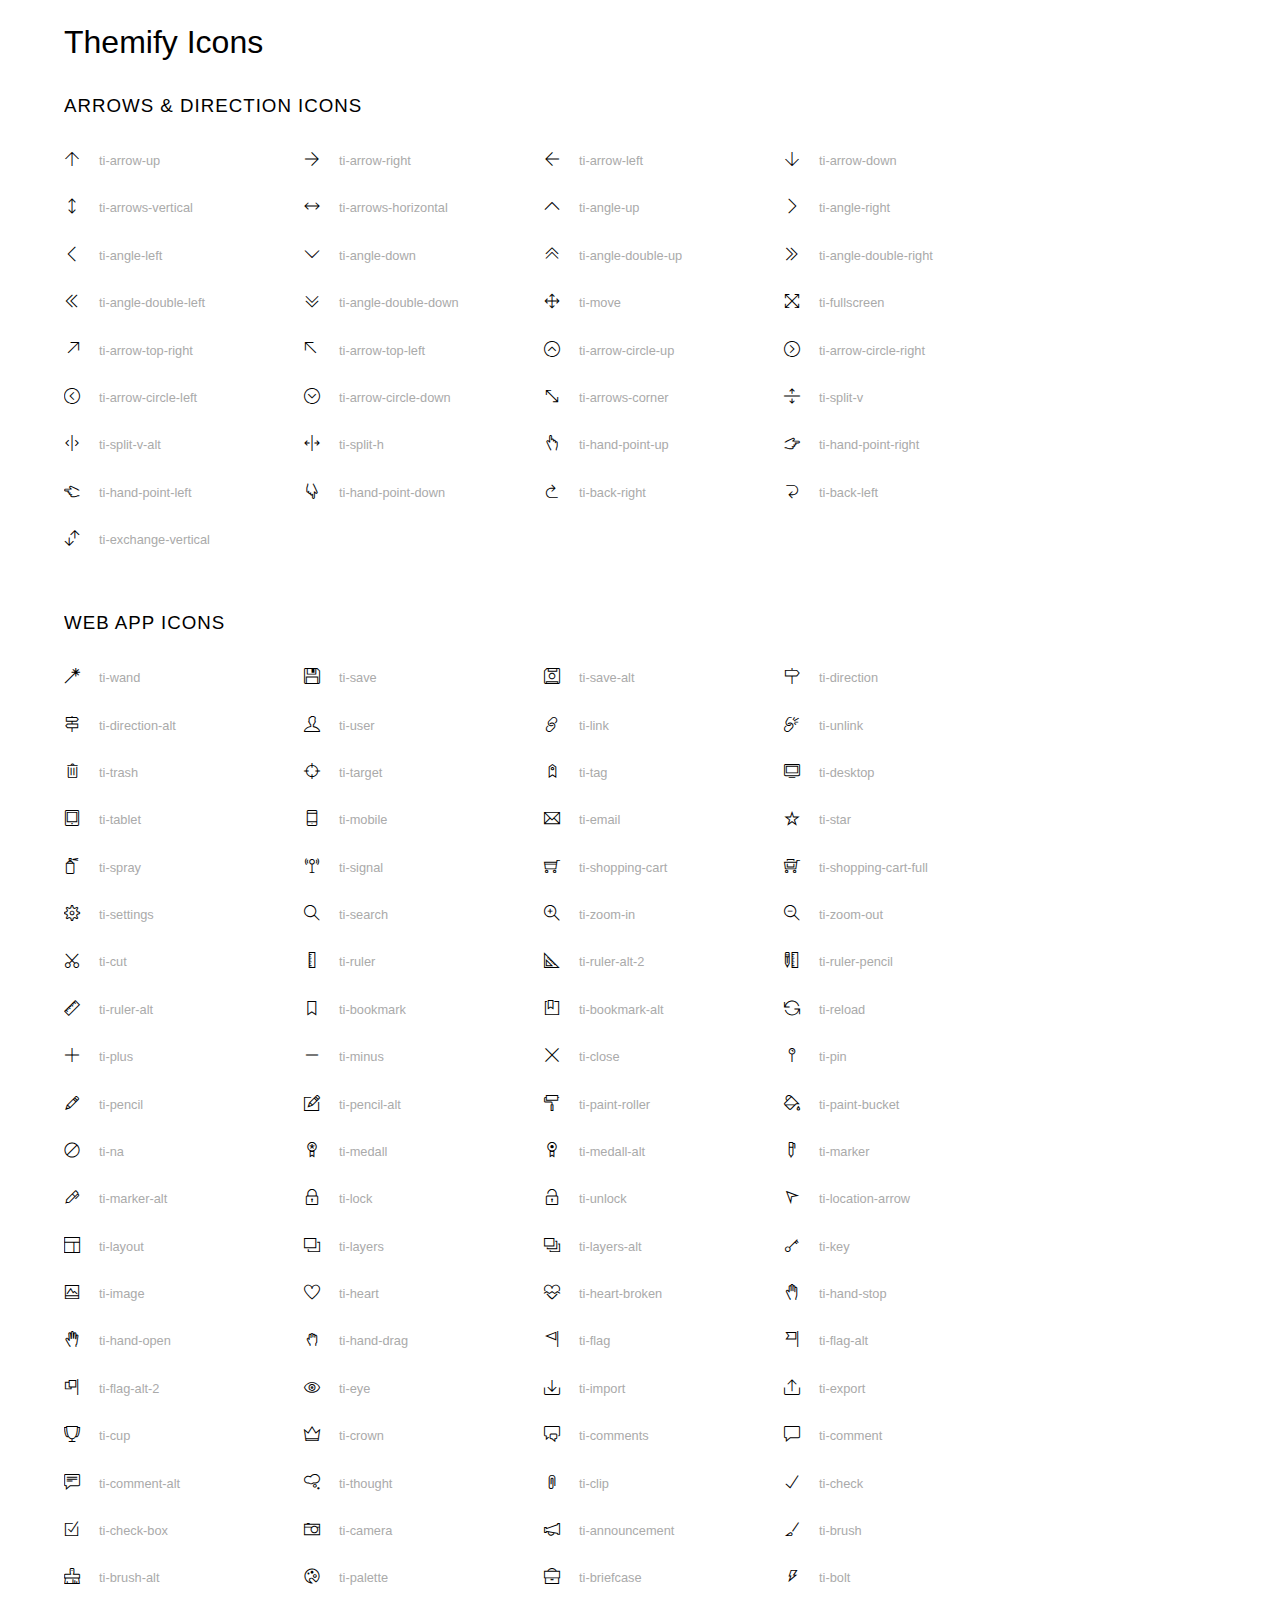
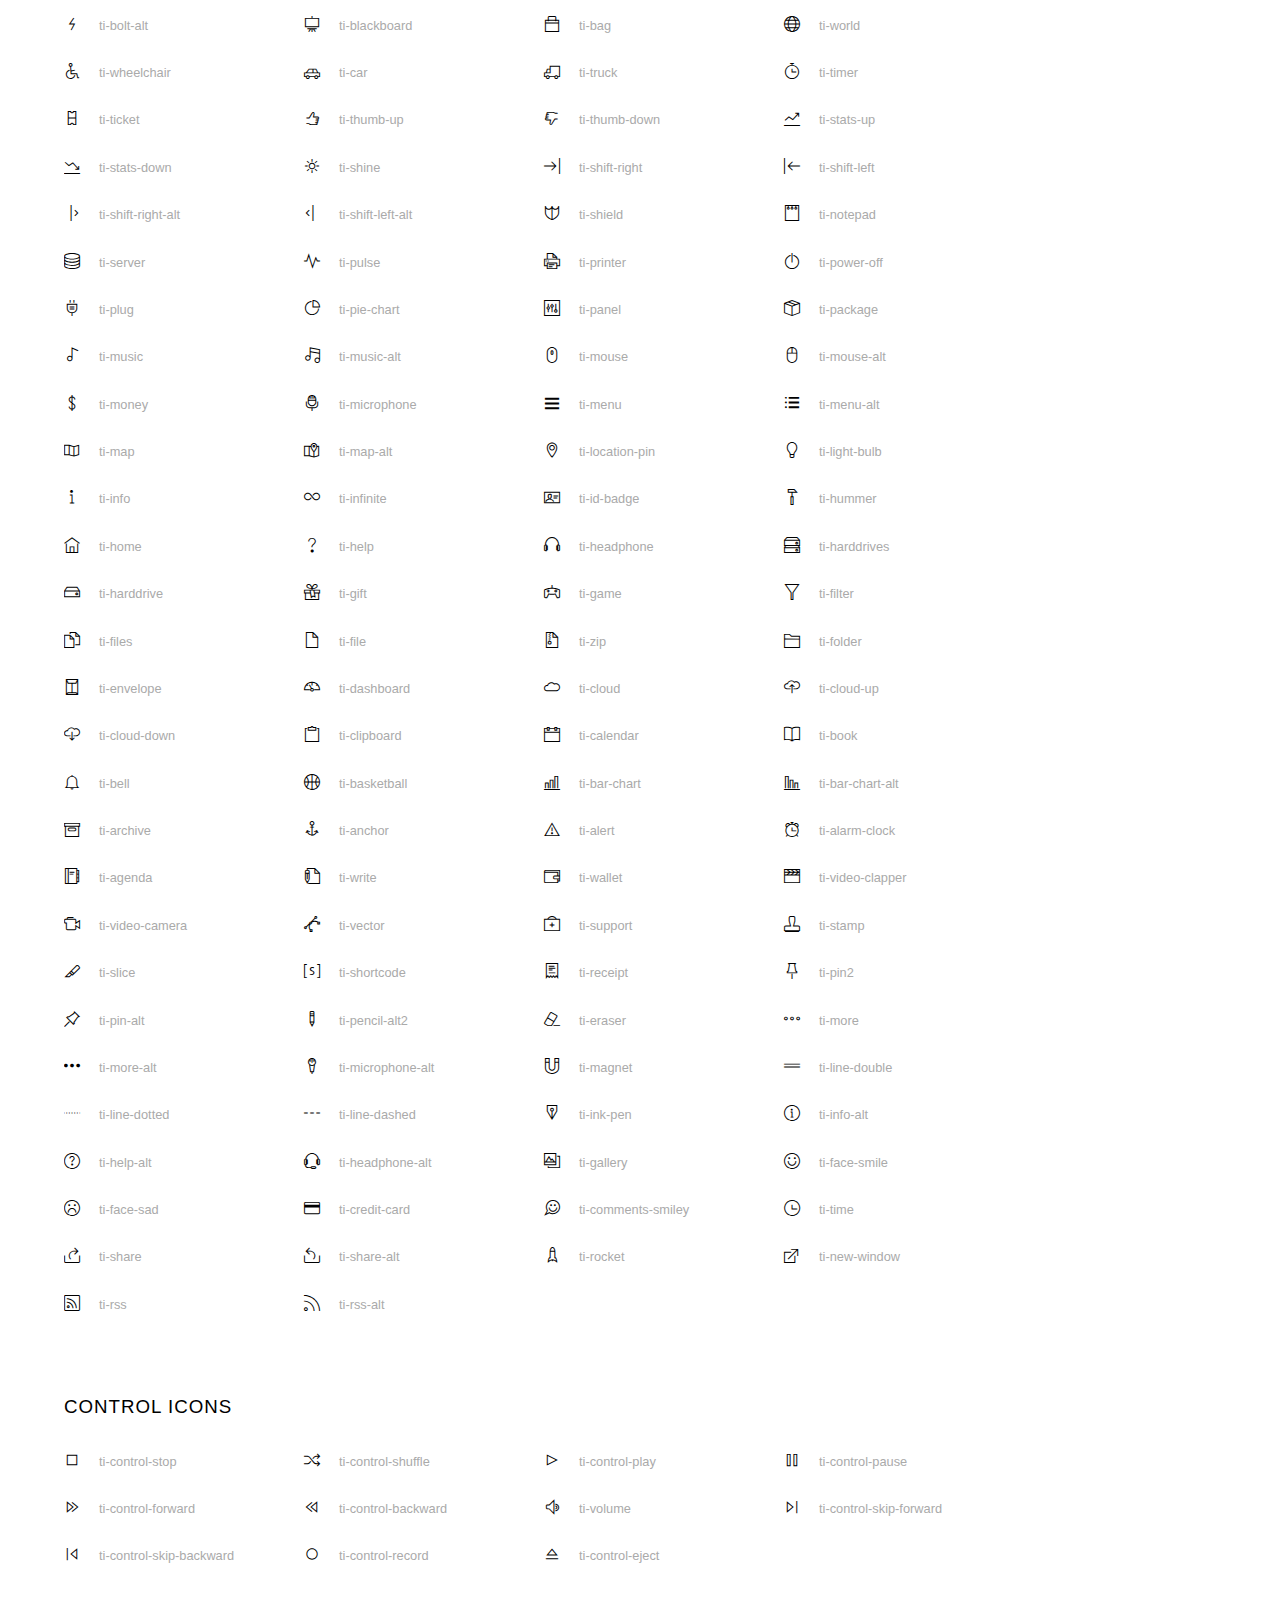
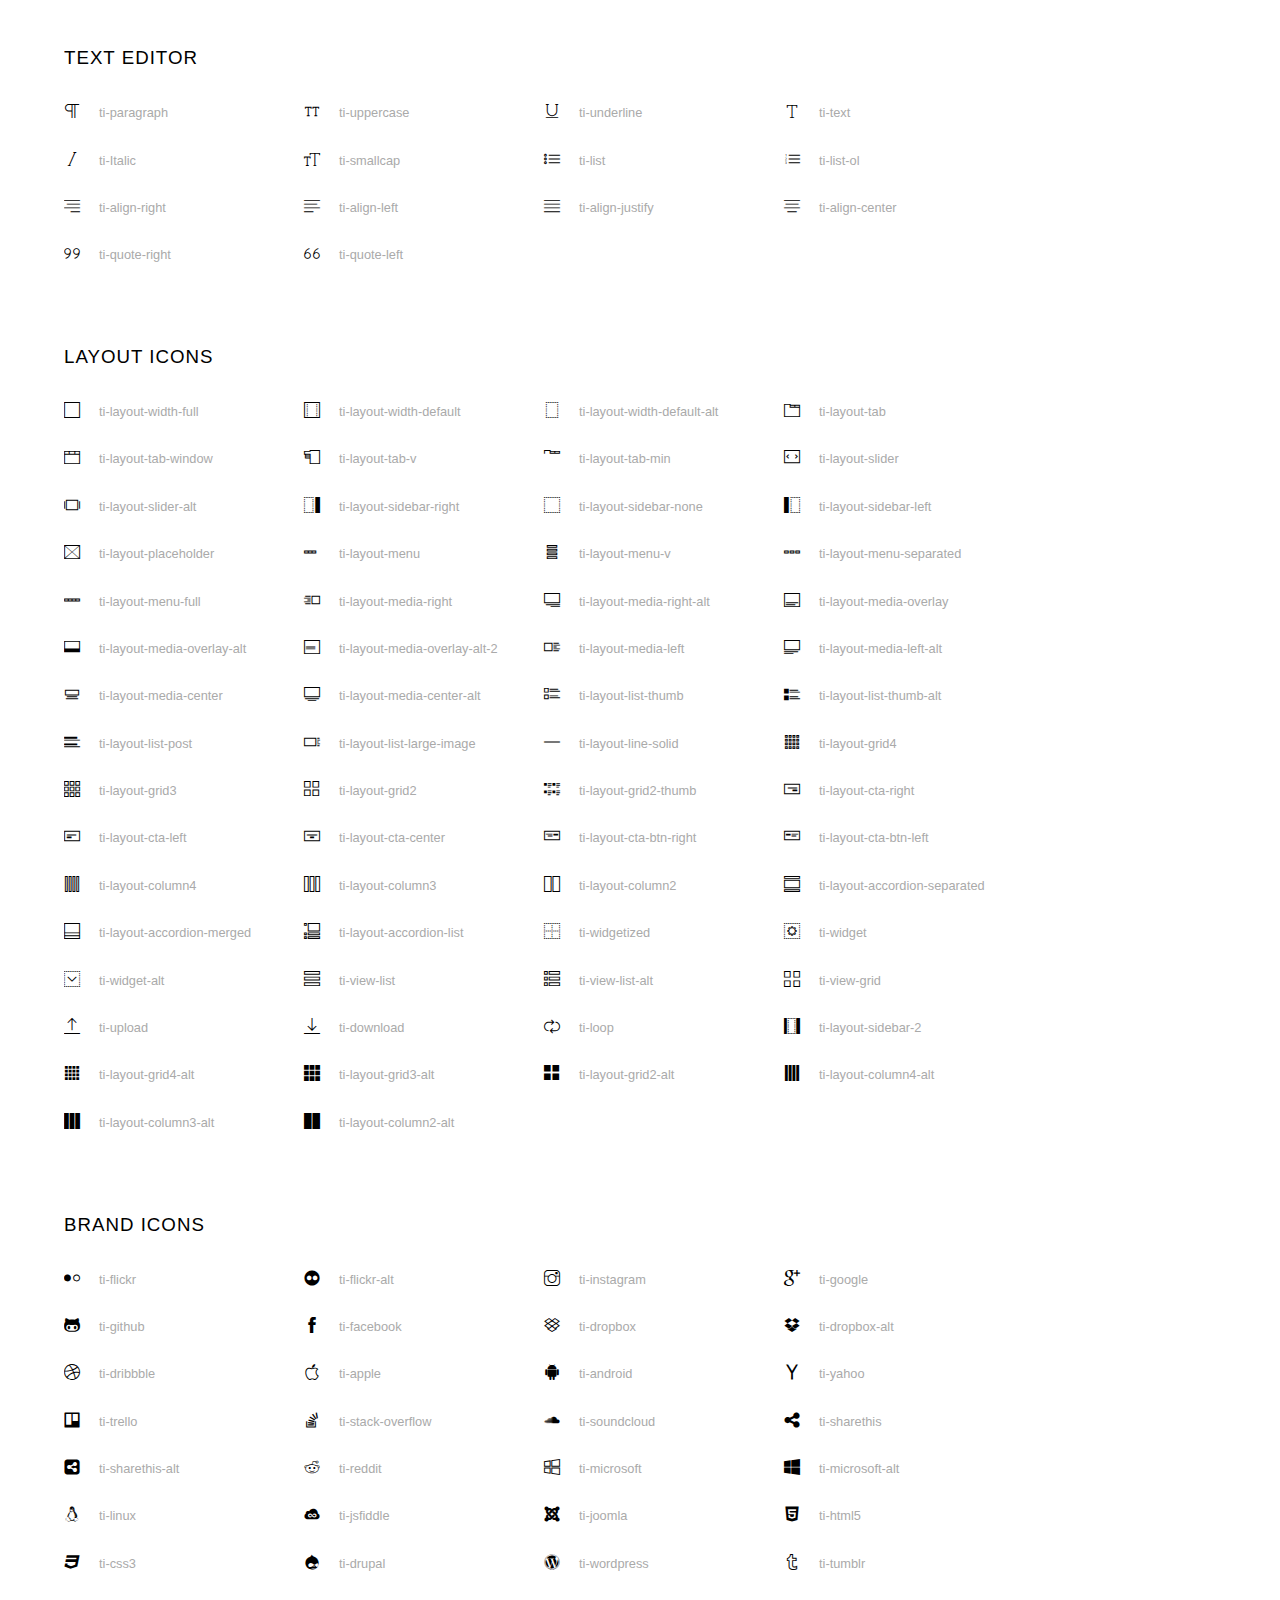
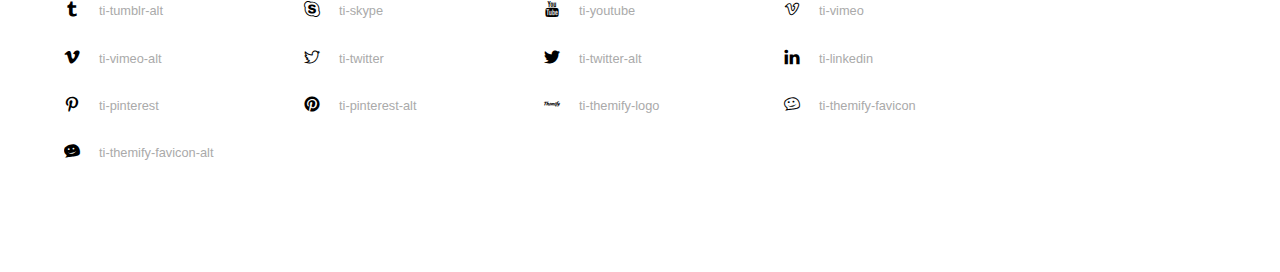
<file: mysite/fossee3/static/step/second/vendors/themify-icons/index.html>
<!doctype html>
<html>
<head>
	<meta charset="utf-8">
	<title>Themify Icon Font</title>
	<meta name="viewport" content="width=device-width">
	<link rel="stylesheet" href="demo-files/demo.css">
	<link rel="stylesheet" href="themify-icons.css">
	<!--[if lt IE 8]><!-->
	<link rel="stylesheet" href="ie7/ie7.css">
	<!--<![endif]-->
</head>
<body>
	<h1>Themify Icons</h1>

	<div class="icon-section">

		<div class="icon-section">
			<h3>Arrows &amp; Direction Icons </h3>

			<div class="icon-container">
				<span class="ti-arrow-up"></span><span class="icon-name"> ti-arrow-up</span>
			</div>
			<div class="icon-container">
				<span class="ti-arrow-right"></span><span class="icon-name"> ti-arrow-right</span>
			</div>
			<div class="icon-container">
				<span class="ti-arrow-left"></span><span class="icon-name"> ti-arrow-left</span>
			</div>
			<div class="icon-container">
				<span class="ti-arrow-down"></span><span class="icon-name"> ti-arrow-down</span>
			</div>
			<div class="icon-container">
				<span class="ti-arrows-vertical"></span><span class="icon-name"> ti-arrows-vertical</span>
			</div>
			<div class="icon-container">
				<span class="ti-arrows-horizontal"></span><span class="icon-name"> ti-arrows-horizontal</span>
			</div>
			<div class="icon-container">
				<span class="ti-angle-up"></span><span class="icon-name"> ti-angle-up</span>
			</div>
			<div class="icon-container">
				<span class="ti-angle-right"></span><span class="icon-name"> ti-angle-right</span>
			</div>
			<div class="icon-container">
				<span class="ti-angle-left"></span><span class="icon-name"> ti-angle-left</span>
			</div>
			<div class="icon-container">
				<span class="ti-angle-down"></span><span class="icon-name"> ti-angle-down</span>
			</div>	
			<div class="icon-container">
				<span class="ti-angle-double-up"></span><span class="icon-name"> ti-angle-double-up</span>
			</div>
			<div class="icon-container">
				<span class="ti-angle-double-right"></span><span class="icon-name"> ti-angle-double-right</span>
			</div>
			<div class="icon-container">
				<span class="ti-angle-double-left"></span><span class="icon-name"> ti-angle-double-left</span>
			</div>
			<div class="icon-container">
				<span class="ti-angle-double-down"></span><span class="icon-name"> ti-angle-double-down</span>
			</div>					
			<div class="icon-container">
				<span class="ti-move"></span><span class="icon-name"> ti-move</span>
			</div>
			<div class="icon-container">
				<span class="ti-fullscreen"></span><span class="icon-name"> ti-fullscreen</span>
			</div>
			<div class="icon-container">
				<span class="ti-arrow-top-right"></span><span class="icon-name"> ti-arrow-top-right</span>
			</div>
			<div class="icon-container">
				<span class="ti-arrow-top-left"></span><span class="icon-name"> ti-arrow-top-left</span>
			</div>
			<div class="icon-container">
				<span class="ti-arrow-circle-up"></span><span class="icon-name"> ti-arrow-circle-up</span>
			</div>
			<div class="icon-container">
				<span class="ti-arrow-circle-right"></span><span class="icon-name"> ti-arrow-circle-right</span>
			</div>
			<div class="icon-container">
				<span class="ti-arrow-circle-left"></span><span class="icon-name"> ti-arrow-circle-left</span>
			</div>
			<div class="icon-container">
				<span class="ti-arrow-circle-down"></span><span class="icon-name"> ti-arrow-circle-down</span>
			</div>
			<div class="icon-container">
				<span class="ti-arrows-corner"></span><span class="icon-name"> ti-arrows-corner</span>
			</div>
			<div class="icon-container">
				<span class="ti-split-v"></span><span class="icon-name"> ti-split-v</span>
			</div>

			<div class="icon-container">
				<span class="ti-split-v-alt"></span><span class="icon-name"> ti-split-v-alt</span>
			</div>
			<div class="icon-container">
				<span class="ti-split-h"></span><span class="icon-name"> ti-split-h</span>
			</div>
			<div class="icon-container">
				<span class="ti-hand-point-up"></span><span class="icon-name"> ti-hand-point-up</span>
			</div>
			<div class="icon-container">
				<span class="ti-hand-point-right"></span><span class="icon-name"> ti-hand-point-right</span>
			</div>
			<div class="icon-container">
				<span class="ti-hand-point-left"></span><span class="icon-name"> ti-hand-point-left</span>
			</div>
			<div class="icon-container">
				<span class="ti-hand-point-down"></span><span class="icon-name"> ti-hand-point-down</span>
			</div>
			<div class="icon-container">
				<span class="ti-back-right"></span><span class="icon-name"> ti-back-right</span>
			</div>
			<div class="icon-container">
				<span class="ti-back-left"></span><span class="icon-name"> ti-back-left</span>
			</div>
			<div class="icon-container">
				<span class="ti-exchange-vertical"></span><span class="icon-name"> ti-exchange-vertical</span>
			</div>

		</div> <!-- Arrows Icons -->



		<h3>Web App Icons</h3>
		
		<div class="icon-section">

			<div class="icon-container">
				<span class="ti-wand"></span><span class="icon-name"> ti-wand</span>
			</div>
			<div class="icon-container">
				<span class="ti-save"></span><span class="icon-name"> ti-save</span>
			</div>
			<div class="icon-container">
				<span class="ti-save-alt"></span><span class="icon-name"> ti-save-alt</span>
			</div>

			<div class="icon-container">
				<span class="ti-direction"></span><span class="icon-name"> ti-direction</span>
			</div>
			<div class="icon-container">
				<span class="ti-direction-alt"></span><span class="icon-name"> ti-direction-alt</span>
			</div>
			<div class="icon-container">
				<span class="ti-user"></span><span class="icon-name"> ti-user</span>
			</div>
			<div class="icon-container">
				<span class="ti-link"></span><span class="icon-name"> ti-link</span>
			</div>
			<div class="icon-container">
				<span class="ti-unlink"></span><span class="icon-name"> ti-unlink</span>
			</div>
			<div class="icon-container">
				<span class="ti-trash"></span><span class="icon-name"> ti-trash</span>
			</div>
			<div class="icon-container">
				<span class="ti-target"></span><span class="icon-name"> ti-target</span>
			</div>
			<div class="icon-container">
				<span class="ti-tag"></span><span class="icon-name"> ti-tag</span>
			</div>
			<div class="icon-container">
				<span class="ti-desktop"></span><span class="icon-name"> ti-desktop</span>
			</div>
			<div class="icon-container">
				<span class="ti-tablet"></span><span class="icon-name"> ti-tablet</span>
			</div>
			<div class="icon-container">
				<span class="ti-mobile"></span><span class="icon-name"> ti-mobile</span>
			</div>
			<div class="icon-container">
				<span class="ti-email"></span><span class="icon-name"> ti-email</span>
			</div>	
			<div class="icon-container">
				<span class="ti-star"></span><span class="icon-name"> ti-star</span>
			</div>
			<div class="icon-container">
				<span class="ti-spray"></span><span class="icon-name"> ti-spray</span>
			</div>
			<div class="icon-container">
				<span class="ti-signal"></span><span class="icon-name"> ti-signal</span>
			</div>
			<div class="icon-container">
				<span class="ti-shopping-cart"></span><span class="icon-name"> ti-shopping-cart</span>
			</div>
			<div class="icon-container">
				<span class="ti-shopping-cart-full"></span><span class="icon-name"> ti-shopping-cart-full</span>
			</div>
			<div class="icon-container">
				<span class="ti-settings"></span><span class="icon-name"> ti-settings</span>
			</div>
			<div class="icon-container">
				<span class="ti-search"></span><span class="icon-name"> ti-search</span>
			</div>
			<div class="icon-container">
				<span class="ti-zoom-in"></span><span class="icon-name"> ti-zoom-in</span>
			</div>
			<div class="icon-container">
				<span class="ti-zoom-out"></span><span class="icon-name"> ti-zoom-out</span>
			</div>
			<div class="icon-container">
				<span class="ti-cut"></span><span class="icon-name"> ti-cut</span>
			</div>
			<div class="icon-container">
				<span class="ti-ruler"></span><span class="icon-name"> ti-ruler</span>
			</div>
			<div class="icon-container">
				<span class="ti-ruler-alt-2"></span><span class="icon-name"> ti-ruler-alt-2</span>
			</div>			
			<div class="icon-container">
				<span class="ti-ruler-pencil"></span><span class="icon-name"> ti-ruler-pencil</span>
			</div>
			<div class="icon-container">
				<span class="ti-ruler-alt"></span><span class="icon-name"> ti-ruler-alt</span>
			</div>
			<div class="icon-container">
				<span class="ti-bookmark"></span><span class="icon-name"> ti-bookmark</span>
			</div>
			<div class="icon-container">
				<span class="ti-bookmark-alt"></span><span class="icon-name"> ti-bookmark-alt</span>
			</div>
			<div class="icon-container">
				<span class="ti-reload"></span><span class="icon-name"> ti-reload</span>
			</div>
			<div class="icon-container">
				<span class="ti-plus"></span><span class="icon-name"> ti-plus</span>
			</div>
			<div class="icon-container">
				<span class="ti-minus"></span><span class="icon-name"> ti-minus</span>
			</div>
			<div class="icon-container">
				<span class="ti-close"></span><span class="icon-name"> ti-close</span>
			</div>			
			<div class="icon-container">
				<span class="ti-pin"></span><span class="icon-name"> ti-pin</span>
			</div>
			<div class="icon-container">
				<span class="ti-pencil"></span><span class="icon-name"> ti-pencil</span>
			</div>
					
		  	<div class="icon-container">
				<span class="ti-pencil-alt"></span><span class="icon-name"> ti-pencil-alt</span>
			</div>
			<div class="icon-container">
				<span class="ti-paint-roller"></span><span class="icon-name"> ti-paint-roller</span>
			</div>
			<div class="icon-container">
				<span class="ti-paint-bucket"></span><span class="icon-name"> ti-paint-bucket</span>
			</div>
			<div class="icon-container">
				<span class="ti-na"></span><span class="icon-name"> ti-na</span>
			</div>
			<div class="icon-container">
				<span class="ti-medall"></span><span class="icon-name"> ti-medall</span>
			</div>
			<div class="icon-container">
				<span class="ti-medall-alt"></span><span class="icon-name"> ti-medall-alt</span>
			</div>
			<div class="icon-container">
				<span class="ti-marker"></span><span class="icon-name"> ti-marker</span>
			</div>
			<div class="icon-container">
				<span class="ti-marker-alt"></span><span class="icon-name"> ti-marker-alt</span>
			</div>

			<div class="icon-container">
				<span class="ti-lock"></span><span class="icon-name"> ti-lock</span>
			</div>
			<div class="icon-container">
				<span class="ti-unlock"></span><span class="icon-name"> ti-unlock</span>
			</div>
			<div class="icon-container">
				<span class="ti-location-arrow"></span><span class="icon-name"> ti-location-arrow</span>
			</div>
			<div class="icon-container">
				<span class="ti-layout"></span><span class="icon-name"> ti-layout</span>
			</div>
			<div class="icon-container">
				<span class="ti-layers"></span><span class="icon-name"> ti-layers</span>
			</div>
			<div class="icon-container">
				<span class="ti-layers-alt"></span><span class="icon-name"> ti-layers-alt</span>
			</div>
			<div class="icon-container">
				<span class="ti-key"></span><span class="icon-name"> ti-key</span>
			</div>
			<div class="icon-container">
				<span class="ti-image"></span><span class="icon-name"> ti-image</span>
			</div>
			<div class="icon-container">
				<span class="ti-heart"></span><span class="icon-name"> ti-heart</span>
			</div>
			<div class="icon-container">
				<span class="ti-heart-broken"></span><span class="icon-name"> ti-heart-broken</span>
			</div>
			<div class="icon-container">
				<span class="ti-hand-stop"></span><span class="icon-name"> ti-hand-stop</span>
			</div>
			<div class="icon-container">
				<span class="ti-hand-open"></span><span class="icon-name"> ti-hand-open</span>
			</div>
			<div class="icon-container">
				<span class="ti-hand-drag"></span><span class="icon-name"> ti-hand-drag</span>
			</div>
			<div class="icon-container">
				<span class="ti-flag"></span><span class="icon-name"> ti-flag</span>
			</div>
			<div class="icon-container">
				<span class="ti-flag-alt"></span><span class="icon-name"> ti-flag-alt</span>
			</div>
			<div class="icon-container">
				<span class="ti-flag-alt-2"></span><span class="icon-name"> ti-flag-alt-2</span>
			</div>
			<div class="icon-container">
				<span class="ti-eye"></span><span class="icon-name"> ti-eye</span>
			</div>
			<div class="icon-container">
				<span class="ti-import"></span><span class="icon-name"> ti-import</span>
			</div>			
			<div class="icon-container">
				<span class="ti-export"></span><span class="icon-name"> ti-export</span>
			</div>
			<div class="icon-container">
				<span class="ti-cup"></span><span class="icon-name"> ti-cup</span>
			</div>
			<div class="icon-container">
				<span class="ti-crown"></span><span class="icon-name"> ti-crown</span>
			</div>
			<div class="icon-container">
				<span class="ti-comments"></span><span class="icon-name"> ti-comments</span>
			</div>
			<div class="icon-container">
				<span class="ti-comment"></span><span class="icon-name"> ti-comment</span>
			</div>
			<div class="icon-container">
				<span class="ti-comment-alt"></span><span class="icon-name"> ti-comment-alt</span>
			</div>
			<div class="icon-container">
				<span class="ti-thought"></span><span class="icon-name"> ti-thought</span>
			</div>			
			<div class="icon-container">
				<span class="ti-clip"></span><span class="icon-name"> ti-clip</span>
			</div>

			<div class="icon-container">
				<span class="ti-check"></span><span class="icon-name"> ti-check</span>
			</div>
			<div class="icon-container">
				<span class="ti-check-box"></span><span class="icon-name"> ti-check-box</span>
			</div>
			<div class="icon-container">
				<span class="ti-camera"></span><span class="icon-name"> ti-camera</span>
			</div>
			<div class="icon-container">
				<span class="ti-announcement"></span><span class="icon-name"> ti-announcement</span>
			</div>
			<div class="icon-container">
				<span class="ti-brush"></span><span class="icon-name"> ti-brush</span>
			</div>
			<div class="icon-container">
				<span class="ti-brush-alt"></span><span class="icon-name"> ti-brush-alt</span>
			</div>
			<div class="icon-container">
				<span class="ti-palette"></span><span class="icon-name"> ti-palette</span>
			</div>			
			<div class="icon-container">
				<span class="ti-briefcase"></span><span class="icon-name"> ti-briefcase</span>
			</div>
			<div class="icon-container">
				<span class="ti-bolt"></span><span class="icon-name"> ti-bolt</span>
			</div>
			<div class="icon-container">
				<span class="ti-bolt-alt"></span><span class="icon-name"> ti-bolt-alt</span>
			</div>
			<div class="icon-container">
				<span class="ti-blackboard"></span><span class="icon-name"> ti-blackboard</span>
			</div>
			<div class="icon-container">
				<span class="ti-bag"></span><span class="icon-name"> ti-bag</span>
			</div>
			<div class="icon-container">
				<span class="ti-world"></span><span class="icon-name"> ti-world</span>
			</div>
			<div class="icon-container">
				<span class="ti-wheelchair"></span><span class="icon-name"> ti-wheelchair</span>
			</div>
			<div class="icon-container">
				<span class="ti-car"></span><span class="icon-name"> ti-car</span>
			</div>
			<div class="icon-container">
				<span class="ti-truck"></span><span class="icon-name"> ti-truck</span>
			</div>
			<div class="icon-container">
				<span class="ti-timer"></span><span class="icon-name"> ti-timer</span>
			</div>
			<div class="icon-container">
				<span class="ti-ticket"></span><span class="icon-name"> ti-ticket</span>
			</div>
			<div class="icon-container">
				<span class="ti-thumb-up"></span><span class="icon-name"> ti-thumb-up</span>
			</div>
			<div class="icon-container">
				<span class="ti-thumb-down"></span><span class="icon-name"> ti-thumb-down</span>
			</div>

			<div class="icon-container">
				<span class="ti-stats-up"></span><span class="icon-name"> ti-stats-up</span>
			</div>
			<div class="icon-container">
				<span class="ti-stats-down"></span><span class="icon-name"> ti-stats-down</span>
			</div>
			<div class="icon-container">
				<span class="ti-shine"></span><span class="icon-name"> ti-shine</span>
			</div>
			<div class="icon-container">
				<span class="ti-shift-right"></span><span class="icon-name"> ti-shift-right</span>
			</div>
			<div class="icon-container">
				<span class="ti-shift-left"></span><span class="icon-name"> ti-shift-left</span>
			</div>

			<div class="icon-container">
				<span class="ti-shift-right-alt"></span><span class="icon-name"> ti-shift-right-alt</span>
			</div>
			<div class="icon-container">
				<span class="ti-shift-left-alt"></span><span class="icon-name"> ti-shift-left-alt</span>
			</div>
			<div class="icon-container">
				<span class="ti-shield"></span><span class="icon-name"> ti-shield</span>
			</div>
			<div class="icon-container">
				<span class="ti-notepad"></span><span class="icon-name"> ti-notepad</span>
			</div>
			<div class="icon-container">
				<span class="ti-server"></span><span class="icon-name"> ti-server</span>
			</div>

			<div class="icon-container">
				<span class="ti-pulse"></span><span class="icon-name"> ti-pulse</span>
			</div>
			<div class="icon-container">
				<span class="ti-printer"></span><span class="icon-name"> ti-printer</span>
			</div>
			<div class="icon-container">
				<span class="ti-power-off"></span><span class="icon-name"> ti-power-off</span>
			</div>
			<div class="icon-container">
				<span class="ti-plug"></span><span class="icon-name"> ti-plug</span>
			</div>
			<div class="icon-container">
				<span class="ti-pie-chart"></span><span class="icon-name"> ti-pie-chart</span>
			</div>

			<div class="icon-container">
				<span class="ti-panel"></span><span class="icon-name"> ti-panel</span>
			</div>
			<div class="icon-container">
				<span class="ti-package"></span><span class="icon-name"> ti-package</span>
			</div>
			<div class="icon-container">
				<span class="ti-music"></span><span class="icon-name"> ti-music</span>
			</div>
			<div class="icon-container">
				<span class="ti-music-alt"></span><span class="icon-name"> ti-music-alt</span>
			</div>
			<div class="icon-container">
				<span class="ti-mouse"></span><span class="icon-name"> ti-mouse</span>
			</div>
			<div class="icon-container">
				<span class="ti-mouse-alt"></span><span class="icon-name"> ti-mouse-alt</span>
			</div>
			<div class="icon-container">
				<span class="ti-money"></span><span class="icon-name"> ti-money</span>
			</div>
			<div class="icon-container">
				<span class="ti-microphone"></span><span class="icon-name"> ti-microphone</span>
			</div>
			<div class="icon-container">
				<span class="ti-menu"></span><span class="icon-name"> ti-menu</span>
			</div>
			<div class="icon-container">
				<span class="ti-menu-alt"></span><span class="icon-name"> ti-menu-alt</span>
			</div>
			<div class="icon-container">
				<span class="ti-map"></span><span class="icon-name"> ti-map</span>
			</div>
			<div class="icon-container">
				<span class="ti-map-alt"></span><span class="icon-name"> ti-map-alt</span>
			</div>

			<div class="icon-container">
				<span class="ti-location-pin"></span><span class="icon-name"> ti-location-pin</span>
			</div>

			<div class="icon-container">
				<span class="ti-light-bulb"></span><span class="icon-name"> ti-light-bulb</span>
			</div>
			<div class="icon-container">
				<span class="ti-info"></span><span class="icon-name"> ti-info</span>
			</div>
			<div class="icon-container">
				<span class="ti-infinite"></span><span class="icon-name"> ti-infinite</span>
			</div>
			<div class="icon-container">
				<span class="ti-id-badge"></span><span class="icon-name"> ti-id-badge</span>
			</div>
			<div class="icon-container">
				<span class="ti-hummer"></span><span class="icon-name"> ti-hummer</span>
			</div>
			<div class="icon-container">
				<span class="ti-home"></span><span class="icon-name"> ti-home</span>
			</div>
			<div class="icon-container">
				<span class="ti-help"></span><span class="icon-name"> ti-help</span>
			</div>
			<div class="icon-container">
				<span class="ti-headphone"></span><span class="icon-name"> ti-headphone</span>
			</div>
			<div class="icon-container">
				<span class="ti-harddrives"></span><span class="icon-name"> ti-harddrives</span>
			</div>
			<div class="icon-container">
				<span class="ti-harddrive"></span><span class="icon-name"> ti-harddrive</span>
			</div>
			<div class="icon-container">
				<span class="ti-gift"></span><span class="icon-name"> ti-gift</span>
			</div>
			<div class="icon-container">
				<span class="ti-game"></span><span class="icon-name"> ti-game</span>
			</div>
			<div class="icon-container">
				<span class="ti-filter"></span><span class="icon-name"> ti-filter</span>
			</div>
			<div class="icon-container">
				<span class="ti-files"></span><span class="icon-name"> ti-files</span>
			</div>
			<div class="icon-container">
				<span class="ti-file"></span><span class="icon-name"> ti-file</span>
			</div>
			<div class="icon-container">
				<span class="ti-zip"></span><span class="icon-name"> ti-zip</span>
			</div>
			<div class="icon-container">
				<span class="ti-folder"></span><span class="icon-name"> ti-folder</span>
			</div>			
			<div class="icon-container">
				<span class="ti-envelope"></span><span class="icon-name"> ti-envelope</span>
			</div>


			<div class="icon-container">
				<span class="ti-dashboard"></span><span class="icon-name"> ti-dashboard</span>
			</div>
			<div class="icon-container">
				<span class="ti-cloud"></span><span class="icon-name"> ti-cloud</span>
			</div>
			<div class="icon-container">
				<span class="ti-cloud-up"></span><span class="icon-name"> ti-cloud-up</span>
			</div>
			<div class="icon-container">
				<span class="ti-cloud-down"></span><span class="icon-name"> ti-cloud-down</span>
			</div>
			<div class="icon-container">
				<span class="ti-clipboard"></span><span class="icon-name"> ti-clipboard</span>
			</div>
			<div class="icon-container">
				<span class="ti-calendar"></span><span class="icon-name"> ti-calendar</span>
			</div>
			<div class="icon-container">
				<span class="ti-book"></span><span class="icon-name"> ti-book</span>
			</div>
			<div class="icon-container">
				<span class="ti-bell"></span><span class="icon-name"> ti-bell</span>
			</div>
			<div class="icon-container">
				<span class="ti-basketball"></span><span class="icon-name"> ti-basketball</span>
			</div>
			<div class="icon-container">
				<span class="ti-bar-chart"></span><span class="icon-name"> ti-bar-chart</span>
			</div>
			<div class="icon-container">
				<span class="ti-bar-chart-alt"></span><span class="icon-name"> ti-bar-chart-alt</span>
			</div>


			<div class="icon-container">
				<span class="ti-archive"></span><span class="icon-name"> ti-archive</span>
			</div>
			<div class="icon-container">
				<span class="ti-anchor"></span><span class="icon-name"> ti-anchor</span>
			</div>

			<div class="icon-container">
				<span class="ti-alert"></span><span class="icon-name"> ti-alert</span>
			</div>
			<div class="icon-container">
				<span class="ti-alarm-clock"></span><span class="icon-name"> ti-alarm-clock</span>
			</div>
			<div class="icon-container">
				<span class="ti-agenda"></span><span class="icon-name"> ti-agenda</span>
			</div>
			<div class="icon-container">
				<span class="ti-write"></span><span class="icon-name"> ti-write</span>
			</div>

			<div class="icon-container">
				<span class="ti-wallet"></span><span class="icon-name"> ti-wallet</span>
			</div>
			<div class="icon-container">
				<span class="ti-video-clapper"></span><span class="icon-name"> ti-video-clapper</span>
			</div>
			<div class="icon-container">
				<span class="ti-video-camera"></span><span class="icon-name"> ti-video-camera</span>
			</div>
			<div class="icon-container">
				<span class="ti-vector"></span><span class="icon-name"> ti-vector</span>
			</div>

			<div class="icon-container">
				<span class="ti-support"></span><span class="icon-name"> ti-support</span>
			</div>
			<div class="icon-container">
				<span class="ti-stamp"></span><span class="icon-name"> ti-stamp</span>
			</div>
			<div class="icon-container">
				<span class="ti-slice"></span><span class="icon-name"> ti-slice</span>
			</div>
			<div class="icon-container">
				<span class="ti-shortcode"></span><span class="icon-name"> ti-shortcode</span>
			</div>
			<div class="icon-container">
				<span class="ti-receipt"></span><span class="icon-name"> ti-receipt</span>
			</div>
			<div class="icon-container">
				<span class="ti-pin2"></span><span class="icon-name"> ti-pin2</span>
			</div>
			<div class="icon-container">
				<span class="ti-pin-alt"></span><span class="icon-name"> ti-pin-alt</span>
			</div>
			<div class="icon-container">
				<span class="ti-pencil-alt2"></span><span class="icon-name"> ti-pencil-alt2</span>
			</div>
			<div class="icon-container">
				<span class="ti-eraser"></span><span class="icon-name"> ti-eraser</span>
			</div>			
			<div class="icon-container">
				<span class="ti-more"></span><span class="icon-name"> ti-more</span>
			</div>
			<div class="icon-container">
				<span class="ti-more-alt"></span><span class="icon-name"> ti-more-alt</span>
			</div>
			<div class="icon-container">
				<span class="ti-microphone-alt"></span><span class="icon-name"> ti-microphone-alt</span>
			</div>
			<div class="icon-container">
				<span class="ti-magnet"></span><span class="icon-name"> ti-magnet</span>
			</div>
			<div class="icon-container">
				<span class="ti-line-double"></span><span class="icon-name"> ti-line-double</span>
			</div>
			<div class="icon-container">
				<span class="ti-line-dotted"></span><span class="icon-name"> ti-line-dotted</span>
			</div>
			<div class="icon-container">
				<span class="ti-line-dashed"></span><span class="icon-name"> ti-line-dashed</span>
			</div>

			<div class="icon-container">
				<span class="ti-ink-pen"></span><span class="icon-name"> ti-ink-pen</span>
			</div>
			<div class="icon-container">
				<span class="ti-info-alt"></span><span class="icon-name"> ti-info-alt</span>
			</div>
			<div class="icon-container">
				<span class="ti-help-alt"></span><span class="icon-name"> ti-help-alt</span>
			</div>
			<div class="icon-container">
				<span class="ti-headphone-alt"></span><span class="icon-name"> ti-headphone-alt</span>
			</div>

			<div class="icon-container">
				<span class="ti-gallery"></span><span class="icon-name"> ti-gallery</span>
			</div>
			<div class="icon-container">
				<span class="ti-face-smile"></span><span class="icon-name"> ti-face-smile</span>
			</div>
			<div class="icon-container">
				<span class="ti-face-sad"></span><span class="icon-name"> ti-face-sad</span>
			</div>
			<div class="icon-container">
				<span class="ti-credit-card"></span><span class="icon-name"> ti-credit-card</span>
			</div>
			<div class="icon-container">
				<span class="ti-comments-smiley"></span><span class="icon-name"> ti-comments-smiley</span>
			</div>
			<div class="icon-container">
				<span class="ti-time"></span><span class="icon-name"> ti-time</span>
			</div>
			<div class="icon-container">
				<span class="ti-share"></span><span class="icon-name"> ti-share</span>
			</div>
			<div class="icon-container">
				<span class="ti-share-alt"></span><span class="icon-name"> ti-share-alt</span>
			</div>
			<div class="icon-container">
				<span class="ti-rocket"></span><span class="icon-name"> ti-rocket</span>
			</div>

			<div class="icon-container">
				<span class="ti-new-window"></span><span class="icon-name"> ti-new-window</span>
			</div>

			<div class="icon-container">
				<span class="ti-rss"></span><span class="icon-name"> ti-rss</span>
			</div>

			<div class="icon-container">
				<span class="ti-rss-alt"></span><span class="icon-name"> ti-rss-alt</span>
			</div>
			
		</div><!-- Web App Icons -->


		<div class="icon-section">
			<h3>Control Icons</h3>
			<div class="icon-container">
				<span class="ti-control-stop"></span><span class="icon-name"> ti-control-stop</span>
			</div>
			<div class="icon-container">
				<span class="ti-control-shuffle"></span><span class="icon-name"> ti-control-shuffle</span>
			</div>
			<div class="icon-container">
				<span class="ti-control-play"></span><span class="icon-name"> ti-control-play</span>
			</div>
			<div class="icon-container">
				<span class="ti-control-pause"></span><span class="icon-name"> ti-control-pause</span>
			</div>
			<div class="icon-container">
				<span class="ti-control-forward"></span><span class="icon-name"> ti-control-forward</span>
			</div>
			<div class="icon-container">
				<span class="ti-control-backward"></span><span class="icon-name"> ti-control-backward</span>
			</div>	
			<div class="icon-container">
				<span class="ti-volume"></span><span class="icon-name"> ti-volume</span>
			</div>
			<div class="icon-container">
				<span class="ti-control-skip-forward"></span><span class="icon-name"> ti-control-skip-forward</span>
			</div>
			<div class="icon-container">
				<span class="ti-control-skip-backward"></span><span class="icon-name"> ti-control-skip-backward</span>
			</div>
			<div class="icon-container">
				<span class="ti-control-record"></span><span class="icon-name"> ti-control-record</span>
			</div>
			<div class="icon-container">
				<span class="ti-control-eject"></span><span class="icon-name"> ti-control-eject</span>
			</div>			
		</div> <!-- Control Icons -->


		<div class="icon-section">
			<h3>Text Editor</h3>

			<div class="icon-container">
				<span class="ti-paragraph"></span><span class="icon-name"> ti-paragraph</span>
			</div>
			<div class="icon-container">
				<span class="ti-uppercase"></span><span class="icon-name"> ti-uppercase</span>
			</div>

			<div class="icon-container">
				<span class="ti-underline"></span><span class="icon-name"> ti-underline</span>
			</div>
			<div class="icon-container">
				<span class="ti-text"></span><span class="icon-name"> ti-text</span>
			</div>
			<div class="icon-container">
				<span class="ti-Italic"></span><span class="icon-name"> ti-Italic</span>
			</div>
			<div class="icon-container">
				<span class="ti-smallcap"></span><span class="icon-name"> ti-smallcap</span>
			</div>
			<div class="icon-container">
				<span class="ti-list"></span><span class="icon-name"> ti-list</span>
			</div>
			<div class="icon-container">
				<span class="ti-list-ol"></span><span class="icon-name"> ti-list-ol</span>
			</div>
			<div class="icon-container">
				<span class="ti-align-right"></span><span class="icon-name"> ti-align-right</span>
			</div>
			<div class="icon-container">
				<span class="ti-align-left"></span><span class="icon-name"> ti-align-left</span>
			</div>
			<div class="icon-container">
				<span class="ti-align-justify"></span><span class="icon-name"> ti-align-justify</span>
			</div>
			<div class="icon-container">
				<span class="ti-align-center"></span><span class="icon-name"> ti-align-center</span>
			</div>
			<div class="icon-container">
				<span class="ti-quote-right"></span><span class="icon-name"> ti-quote-right</span>
			</div>
			<div class="icon-container">
				<span class="ti-quote-left"></span><span class="icon-name"> ti-quote-left</span>
			</div>

		</div> <!-- Text Editor -->



		<div class="icon-section">
			<h3>Layout Icons</h3>
			<div class="icon-container">
				<span class="ti-layout-width-full"></span><span class="icon-name"> ti-layout-width-full</span>
			</div>
			<div class="icon-container">
				<span class="ti-layout-width-default"></span><span class="icon-name"> ti-layout-width-default</span>
			</div>
			<div class="icon-container">
				<span class="ti-layout-width-default-alt"></span><span class="icon-name"> ti-layout-width-default-alt</span>
			</div>
			<div class="icon-container">
				<span class="ti-layout-tab"></span><span class="icon-name"> ti-layout-tab</span>
			</div>
			<div class="icon-container">
				<span class="ti-layout-tab-window"></span><span class="icon-name"> ti-layout-tab-window</span>
			</div>
			<div class="icon-container">
				<span class="ti-layout-tab-v"></span><span class="icon-name"> ti-layout-tab-v</span>
			</div>
			<div class="icon-container">
				<span class="ti-layout-tab-min"></span><span class="icon-name"> ti-layout-tab-min</span>
			</div>
			<div class="icon-container">
				<span class="ti-layout-slider"></span><span class="icon-name"> ti-layout-slider</span>
			</div>
			<div class="icon-container">
				<span class="ti-layout-slider-alt"></span><span class="icon-name"> ti-layout-slider-alt</span>
			</div>
			<div class="icon-container">
				<span class="ti-layout-sidebar-right"></span><span class="icon-name"> ti-layout-sidebar-right</span>
			</div>
			<div class="icon-container">
				<span class="ti-layout-sidebar-none"></span><span class="icon-name"> ti-layout-sidebar-none</span>
			</div>
			<div class="icon-container">
				<span class="ti-layout-sidebar-left"></span><span class="icon-name"> ti-layout-sidebar-left</span>
			</div>
			<div class="icon-container">
				<span class="ti-layout-placeholder"></span><span class="icon-name"> ti-layout-placeholder</span>
			</div>
			<div class="icon-container">
				<span class="ti-layout-menu"></span><span class="icon-name"> ti-layout-menu</span>
			</div>
			<div class="icon-container">
				<span class="ti-layout-menu-v"></span><span class="icon-name"> ti-layout-menu-v</span>
			</div>
			<div class="icon-container">
				<span class="ti-layout-menu-separated"></span><span class="icon-name"> ti-layout-menu-separated</span>
			</div>
			<div class="icon-container">
				<span class="ti-layout-menu-full"></span><span class="icon-name"> ti-layout-menu-full</span>
			</div>
			<div class="icon-container">
				<span class="ti-layout-media-right"></span><span class="icon-name"> ti-layout-media-right</span>
			</div>
			<div class="icon-container">
				<span class="ti-layout-media-right-alt"></span><span class="icon-name"> ti-layout-media-right-alt</span>
			</div>
			<div class="icon-container">
				<span class="ti-layout-media-overlay"></span><span class="icon-name"> ti-layout-media-overlay</span>
			</div>
			<div class="icon-container">
				<span class="ti-layout-media-overlay-alt"></span><span class="icon-name"> ti-layout-media-overlay-alt</span>
			</div>
			<div class="icon-container">
				<span class="ti-layout-media-overlay-alt-2"></span><span class="icon-name"> ti-layout-media-overlay-alt-2</span>
			</div>
			<div class="icon-container">
				<span class="ti-layout-media-left"></span><span class="icon-name"> ti-layout-media-left</span>
			</div>
			<div class="icon-container">
				<span class="ti-layout-media-left-alt"></span><span class="icon-name"> ti-layout-media-left-alt</span>
			</div>
			<div class="icon-container">
				<span class="ti-layout-media-center"></span><span class="icon-name"> ti-layout-media-center</span>
			</div>
			<div class="icon-container">
				<span class="ti-layout-media-center-alt"></span><span class="icon-name"> ti-layout-media-center-alt</span>
			</div>
			<div class="icon-container">
				<span class="ti-layout-list-thumb"></span><span class="icon-name"> ti-layout-list-thumb</span>
			</div>
			<div class="icon-container">
				<span class="ti-layout-list-thumb-alt"></span><span class="icon-name"> ti-layout-list-thumb-alt</span>
			</div>
			<div class="icon-container">
				<span class="ti-layout-list-post"></span><span class="icon-name"> ti-layout-list-post</span>
			</div>
			<div class="icon-container">
				<span class="ti-layout-list-large-image"></span><span class="icon-name"> ti-layout-list-large-image</span>
			</div>
			<div class="icon-container">
				<span class="ti-layout-line-solid"></span><span class="icon-name"> ti-layout-line-solid</span>
			</div>
			<div class="icon-container">
				<span class="ti-layout-grid4"></span><span class="icon-name"> ti-layout-grid4</span>
			</div>
			<div class="icon-container">
				<span class="ti-layout-grid3"></span><span class="icon-name"> ti-layout-grid3</span>
			</div>
			<div class="icon-container">
				<span class="ti-layout-grid2"></span><span class="icon-name"> ti-layout-grid2</span>
			</div>
			<div class="icon-container">
				<span class="ti-layout-grid2-thumb"></span><span class="icon-name"> ti-layout-grid2-thumb</span>
			</div>
			<div class="icon-container">
				<span class="ti-layout-cta-right"></span><span class="icon-name"> ti-layout-cta-right</span>
			</div>
			<div class="icon-container">
				<span class="ti-layout-cta-left"></span><span class="icon-name"> ti-layout-cta-left</span>
			</div>
			<div class="icon-container">
				<span class="ti-layout-cta-center"></span><span class="icon-name"> ti-layout-cta-center</span>
			</div>
			<div class="icon-container">
				<span class="ti-layout-cta-btn-right"></span><span class="icon-name"> ti-layout-cta-btn-right</span>
			</div>
			<div class="icon-container">
				<span class="ti-layout-cta-btn-left"></span><span class="icon-name"> ti-layout-cta-btn-left</span>
			</div>
			<div class="icon-container">
				<span class="ti-layout-column4"></span><span class="icon-name"> ti-layout-column4</span>
			</div>
			<div class="icon-container">
				<span class="ti-layout-column3"></span><span class="icon-name"> ti-layout-column3</span>
			</div>
			<div class="icon-container">
				<span class="ti-layout-column2"></span><span class="icon-name"> ti-layout-column2</span>
			</div>
			<div class="icon-container">
				<span class="ti-layout-accordion-separated"></span><span class="icon-name"> ti-layout-accordion-separated</span>
			</div>
			<div class="icon-container">
				<span class="ti-layout-accordion-merged"></span><span class="icon-name"> ti-layout-accordion-merged</span>
			</div>
			<div class="icon-container">
				<span class="ti-layout-accordion-list"></span><span class="icon-name"> ti-layout-accordion-list</span>
			</div>
			<div class="icon-container">
				<span class="ti-widgetized"></span><span class="icon-name"> ti-widgetized</span>
			</div>
			<div class="icon-container">
				<span class="ti-widget"></span><span class="icon-name"> ti-widget</span>
			</div>
			<div class="icon-container">
				<span class="ti-widget-alt"></span><span class="icon-name"> ti-widget-alt</span>
			</div>
			<div class="icon-container">
				<span class="ti-view-list"></span><span class="icon-name"> ti-view-list</span>
			</div>
			<div class="icon-container">
				<span class="ti-view-list-alt"></span><span class="icon-name"> ti-view-list-alt</span>
			</div>
			<div class="icon-container">
				<span class="ti-view-grid"></span><span class="icon-name"> ti-view-grid</span>
			</div>
			<div class="icon-container">
				<span class="ti-upload"></span><span class="icon-name"> ti-upload</span>
			</div>
			<div class="icon-container">
				<span class="ti-download"></span><span class="icon-name"> ti-download</span>
			</div>	
			<div class="icon-container">
				<span class="ti-loop"></span><span class="icon-name"> ti-loop</span>
			</div>
			<div class="icon-container">
				<span class="ti-layout-sidebar-2"></span><span class="icon-name"> ti-layout-sidebar-2</span>
			</div>
			<div class="icon-container">
				<span class="ti-layout-grid4-alt"></span><span class="icon-name"> ti-layout-grid4-alt</span>
			</div>
			<div class="icon-container">
				<span class="ti-layout-grid3-alt"></span><span class="icon-name"> ti-layout-grid3-alt</span>
			</div>
			<div class="icon-container">
				<span class="ti-layout-grid2-alt"></span><span class="icon-name"> ti-layout-grid2-alt</span>
			</div>
			<div class="icon-container">
				<span class="ti-layout-column4-alt"></span><span class="icon-name"> ti-layout-column4-alt</span>
			</div>
			<div class="icon-container">
				<span class="ti-layout-column3-alt"></span><span class="icon-name"> ti-layout-column3-alt</span>
			</div>
			<div class="icon-container">
				<span class="ti-layout-column2-alt"></span><span class="icon-name"> ti-layout-column2-alt</span>
			</div>		


		</div> <!-- Layout Icons -->


		<div class="icon-section">
			<h3>Brand Icons</h3>

			<div class="icon-container">
				<span class="ti-flickr"></span><span class="icon-name"> ti-flickr</span>
			</div>
			<div class="icon-container">
				<span class="ti-flickr-alt"></span><span class="icon-name"> ti-flickr-alt</span>
			</div>			
			<div class="icon-container">
				<span class="ti-instagram"></span><span class="icon-name"> ti-instagram</span>
			</div>
			<div class="icon-container">
				<span class="ti-google"></span><span class="icon-name"> ti-google</span>
			</div>
			<div class="icon-container">
				<span class="ti-github"></span><span class="icon-name"> ti-github</span>
			</div>

			<div class="icon-container">
				<span class="ti-facebook"></span><span class="icon-name"> ti-facebook</span>
			</div>
			<div class="icon-container">
				<span class="ti-dropbox"></span><span class="icon-name"> ti-dropbox</span>
			</div>
			<div class="icon-container">
				<span class="ti-dropbox-alt"></span><span class="icon-name"> ti-dropbox-alt</span>
			</div>
			<div class="icon-container">
				<span class="ti-dribbble"></span><span class="icon-name"> ti-dribbble</span>
			</div>
			<div class="icon-container">
				<span class="ti-apple"></span><span class="icon-name"> ti-apple</span>
			</div>
			<div class="icon-container">
				<span class="ti-android"></span><span class="icon-name"> ti-android</span>
			</div>
			<div class="icon-container">
				<span class="ti-yahoo"></span><span class="icon-name"> ti-yahoo</span>
			</div>
			<div class="icon-container">
				<span class="ti-trello"></span><span class="icon-name"> ti-trello</span>
			</div>
			<div class="icon-container">
				<span class="ti-stack-overflow"></span><span class="icon-name"> ti-stack-overflow</span>
			</div>
			<div class="icon-container">
				<span class="ti-soundcloud"></span><span class="icon-name"> ti-soundcloud</span>
			</div>
			<div class="icon-container">
				<span class="ti-sharethis"></span><span class="icon-name"> ti-sharethis</span>
			</div>
			<div class="icon-container">
				<span class="ti-sharethis-alt"></span><span class="icon-name"> ti-sharethis-alt</span>
			</div>
			<div class="icon-container">
				<span class="ti-reddit"></span><span class="icon-name"> ti-reddit</span>
			</div>

			<div class="icon-container">
				<span class="ti-microsoft"></span><span class="icon-name"> ti-microsoft</span>
			</div>
			<div class="icon-container">
				<span class="ti-microsoft-alt"></span><span class="icon-name"> ti-microsoft-alt</span>
			</div>
			<div class="icon-container">
				<span class="ti-linux"></span><span class="icon-name"> ti-linux</span>
			</div>
			<div class="icon-container">
				<span class="ti-jsfiddle"></span><span class="icon-name"> ti-jsfiddle</span>
			</div>
			<div class="icon-container">
				<span class="ti-joomla"></span><span class="icon-name"> ti-joomla</span>
			</div>
			<div class="icon-container">
				<span class="ti-html5"></span><span class="icon-name"> ti-html5</span>
			</div>
			<div class="icon-container">
				<span class="ti-css3"></span><span class="icon-name"> ti-css3</span>
			</div>	
			<div class="icon-container">
				<span class="ti-drupal"></span><span class="icon-name"> ti-drupal</span>
			</div>
			<div class="icon-container">
				<span class="ti-wordpress"></span><span class="icon-name"> ti-wordpress</span>
			</div>		
			<div class="icon-container">
				<span class="ti-tumblr"></span><span class="icon-name"> ti-tumblr</span>
			</div>
			<div class="icon-container">
				<span class="ti-tumblr-alt"></span><span class="icon-name"> ti-tumblr-alt</span>
			</div>
			<div class="icon-container">
				<span class="ti-skype"></span><span class="icon-name"> ti-skype</span>
			</div>
			<div class="icon-container">
				<span class="ti-youtube"></span><span class="icon-name"> ti-youtube</span>
			</div>
			<div class="icon-container">
				<span class="ti-vimeo"></span><span class="icon-name"> ti-vimeo</span>
			</div>
			<div class="icon-container">
				<span class="ti-vimeo-alt"></span><span class="icon-name"> ti-vimeo-alt</span>
			</div>			
			<div class="icon-container">
				<span class="ti-twitter"></span><span class="icon-name"> ti-twitter</span>
			</div>
			<div class="icon-container">
				<span class="ti-twitter-alt"></span><span class="icon-name"> ti-twitter-alt</span>
			</div>
			<div class="icon-container">
				<span class="ti-linkedin"></span><span class="icon-name"> ti-linkedin</span>
			</div>
			<div class="icon-container">
				<span class="ti-pinterest"></span><span class="icon-name"> ti-pinterest</span>
			</div>

			<div class="icon-container">
				<span class="ti-pinterest-alt"></span><span class="icon-name"> ti-pinterest-alt</span>
			</div>
			<div class="icon-container">
				<span class="ti-themify-logo"></span><span class="icon-name"> ti-themify-logo</span>
			</div>
			<div class="icon-container">
				<span class="ti-themify-favicon"></span><span class="icon-name"> ti-themify-favicon</span>
			</div>
			<div class="icon-container">
				<span class="ti-themify-favicon-alt"></span><span class="icon-name"> ti-themify-favicon-alt</span>
			</div>

		</div> <!-- brand Icons -->

	</div>

</body>
</html>
</file>
<file: mysite/fossee3/static/step/second/vendors/themify-icons/demo-files/demo.css>
body {
	font: normal 1em/1.5em Arial, Helvetica, sans-serif;
	max-width: 90%;
	margin: 30px auto 0;
}
h1, h3 {
	font-weight: normal;
}
h3 {
	font-size: 1.4;
	text-transform: uppercase;
	letter-spacing: 1px;
}

.icon-section {
	margin: 0 0 3em;
	clear: both;
	overflow: hidden;
}
.icon-container {
	width: 240px; 
	padding: .7em 0;
	float: left; 
	position: relative;
	text-align: left;
}
.icon-container [class^="ti-"], 
.icon-container [class*=" ti-"] {
	color: #000;
	position: absolute;
	margin-top: 3px;
	transition: .3s;
}
.icon-container:hover [class^="ti-"],
.icon-container:hover [class*=" ti-"] {
	font-size: 2.2em;
	margin-top: -5px;
}
.icon-container:hover .icon-name {
	color: #000;
}
.icon-name {
	color: #aaa;
	margin-left: 35px;
	font-size: .8em;
	transition: .3s;
}
.icon-container:hover .icon-name {
	margin-left: 45px;
}
</file>
<file: mysite/fossee3/static/step/second/vendors/themify-icons/themify-icons.css>
@font-face {
	font-family: 'themify';
	src:url('fonts/themify.eot?-fvbane');
	src:url('fonts/themify.eot?#iefix-fvbane') format('embedded-opentype'),
		url('fonts/themify.woff?-fvbane') format('woff'),
		url('fonts/themify.ttf?-fvbane') format('truetype'),
		url('fonts/themify.svg?-fvbane#themify') format('svg');
	font-weight: normal;
	font-style: normal;
}

[class^="ti-"], [class*=" ti-"] {
	font-family: 'themify';
	speak: none;
	font-style: normal;
	font-weight: normal;
	font-variant: normal;
	text-transform: none;
	line-height: 1;

	/* Better Font Rendering =========== */
	-webkit-font-smoothing: antialiased;
	-moz-osx-font-smoothing: grayscale;
}

.ti-wand:before {
	content: "\e600";
}
.ti-volume:before {
	content: "\e601";
}
.ti-user:before {
	content: "\e602";
}
.ti-unlock:before {
	content: "\e603";
}
.ti-unlink:before {
	content: "\e604";
}
.ti-trash:before {
	content: "\e605";
}
.ti-thought:before {
	content: "\e606";
}
.ti-target:before {
	content: "\e607";
}
.ti-tag:before {
	content: "\e608";
}
.ti-tablet:before {
	content: "\e609";
}
.ti-star:before {
	content: "\e60a";
}
.ti-spray:before {
	content: "\e60b";
}
.ti-signal:before {
	content: "\e60c";
}
.ti-shopping-cart:before {
	content: "\e60d";
}
.ti-shopping-cart-full:before {
	content: "\e60e";
}
.ti-settings:before {
	content: "\e60f";
}
.ti-search:before {
	content: "\e610";
}
.ti-zoom-in:before {
	content: "\e611";
}
.ti-zoom-out:before {
	content: "\e612";
}
.ti-cut:before {
	content: "\e613";
}
.ti-ruler:before {
	content: "\e614";
}
.ti-ruler-pencil:before {
	content: "\e615";
}
.ti-ruler-alt:before {
	content: "\e616";
}
.ti-bookmark:before {
	content: "\e617";
}
.ti-bookmark-alt:before {
	content: "\e618";
}
.ti-reload:before {
	content: "\e619";
}
.ti-plus:before {
	content: "\e61a";
}
.ti-pin:before {
	content: "\e61b";
}
.ti-pencil:before {
	content: "\e61c";
}
.ti-pencil-alt:before {
	content: "\e61d";
}
.ti-paint-roller:before {
	content: "\e61e";
}
.ti-paint-bucket:before {
	content: "\e61f";
}
.ti-na:before {
	content: "\e620";
}
.ti-mobile:before {
	content: "\e621";
}
.ti-minus:before {
	content: "\e622";
}
.ti-medall:before {
	content: "\e623";
}
.ti-medall-alt:before {
	content: "\e624";
}
.ti-marker:before {
	content: "\e625";
}
.ti-marker-alt:before {
	content: "\e626";
}
.ti-arrow-up:before {
	content: "\e627";
}
.ti-arrow-right:before {
	content: "\e628";
}
.ti-arrow-left:before {
	content: "\e629";
}
.ti-arrow-down:before {
	content: "\e62a";
}
.ti-lock:before {
	content: "\e62b";
}
.ti-location-arrow:before {
	content: "\e62c";
}
.ti-link:before {
	content: "\e62d";
}
.ti-layout:before {
	content: "\e62e";
}
.ti-layers:before {
	content: "\e62f";
}
.ti-layers-alt:before {
	content: "\e630";
}
.ti-key:before {
	content: "\e631";
}
.ti-import:before {
	content: "\e632";
}
.ti-image:before {
	content: "\e633";
}
.ti-heart:before {
	content: "\e634";
}
.ti-heart-broken:before {
	content: "\e635";
}
.ti-hand-stop:before {
	content: "\e636";
}
.ti-hand-open:before {
	content: "\e637";
}
.ti-hand-drag:before {
	content: "\e638";
}
.ti-folder:before {
	content: "\e639";
}
.ti-flag:before {
	content: "\e63a";
}
.ti-flag-alt:before {
	content: "\e63b";
}
.ti-flag-alt-2:before {
	content: "\e63c";
}
.ti-eye:before {
	content: "\e63d";
}
.ti-export:before {
	content: "\e63e";
}
.ti-exchange-vertical:before {
	content: "\e63f";
}
.ti-desktop:before {
	content: "\e640";
}
.ti-cup:before {
	content: "\e641";
}
.ti-crown:before {
	content: "\e642";
}
.ti-comments:before {
	content: "\e643";
}
.ti-comment:before {
	content: "\e644";
}
.ti-comment-alt:before {
	content: "\e645";
}
.ti-close:before {
	content: "\e646";
}
.ti-clip:before {
	content: "\e647";
}
.ti-angle-up:before {
	content: "\e648";
}
.ti-angle-right:before {
	content: "\e649";
}
.ti-angle-left:before {
	content: "\e64a";
}
.ti-angle-down:before {
	content: "\e64b";
}
.ti-check:before {
	content: "\e64c";
}
.ti-check-box:before {
	content: "\e64d";
}
.ti-camera:before {
	content: "\e64e";
}
.ti-announcement:before {
	content: "\e64f";
}
.ti-brush:before {
	content: "\e650";
}
.ti-briefcase:before {
	content: "\e651";
}
.ti-bolt:before {
	content: "\e652";
}
.ti-bolt-alt:before {
	content: "\e653";
}
.ti-blackboard:before {
	content: "\e654";
}
.ti-bag:before {
	content: "\e655";
}
.ti-move:before {
	content: "\e656";
}
.ti-arrows-vertical:before {
	content: "\e657";
}
.ti-arrows-horizontal:before {
	content: "\e658";
}
.ti-fullscreen:before {
	content: "\e659";
}
.ti-arrow-top-right:before {
	content: "\e65a";
}
.ti-arrow-top-left:before {
	content: "\e65b";
}
.ti-arrow-circle-up:before {
	content: "\e65c";
}
.ti-arrow-circle-right:before {
	content: "\e65d";
}
.ti-arrow-circle-left:before {
	content: "\e65e";
}
.ti-arrow-circle-down:before {
	content: "\e65f";
}
.ti-angle-double-up:before {
	content: "\e660";
}
.ti-angle-double-right:before {
	content: "\e661";
}
.ti-angle-double-left:before {
	content: "\e662";
}
.ti-angle-double-down:before {
	content: "\e663";
}
.ti-zip:before {
	content: "\e664";
}
.ti-world:before {
	content: "\e665";
}
.ti-wheelchair:before {
	content: "\e666";
}
.ti-view-list:before {
	content: "\e667";
}
.ti-view-list-alt:before {
	content: "\e668";
}
.ti-view-grid:before {
	content: "\e669";
}
.ti-uppercase:before {
	content: "\e66a";
}
.ti-upload:before {
	content: "\e66b";
}
.ti-underline:before {
	content: "\e66c";
}
.ti-truck:before {
	content: "\e66d";
}
.ti-timer:before {
	content: "\e66e";
}
.ti-ticket:before {
	content: "\e66f";
}
.ti-thumb-up:before {
	content: "\e670";
}
.ti-thumb-down:before {
	content: "\e671";
}
.ti-text:before {
	content: "\e672";
}
.ti-stats-up:before {
	content: "\e673";
}
.ti-stats-down:before {
	content: "\e674";
}
.ti-split-v:before {
	content: "\e675";
}
.ti-split-h:before {
	content: "\e676";
}
.ti-smallcap:before {
	content: "\e677";
}
.ti-shine:before {
	content: "\e678";
}
.ti-shift-right:before {
	content: "\e679";
}
.ti-shift-left:before {
	content: "\e67a";
}
.ti-shield:before {
	content: "\e67b";
}
.ti-notepad:before {
	content: "\e67c";
}
.ti-server:before {
	content: "\e67d";
}
.ti-quote-right:before {
	content: "\e67e";
}
.ti-quote-left:before {
	content: "\e67f";
}
.ti-pulse:before {
	content: "\e680";
}
.ti-printer:before {
	content: "\e681";
}
.ti-power-off:before {
	content: "\e682";
}
.ti-plug:before {
	content: "\e683";
}
.ti-pie-chart:before {
	content: "\e684";
}
.ti-paragraph:before {
	content: "\e685";
}
.ti-panel:before {
	content: "\e686";
}
.ti-package:before {
	content: "\e687";
}
.ti-music:before {
	content: "\e688";
}
.ti-music-alt:before {
	content: "\e689";
}
.ti-mouse:before {
	content: "\e68a";
}
.ti-mouse-alt:before {
	content: "\e68b";
}
.ti-money:before {
	content: "\e68c";
}
.ti-microphone:before {
	content: "\e68d";
}
.ti-menu:before {
	content: "\e68e";
}
.ti-menu-alt:before {
	content: "\e68f";
}
.ti-map:before {
	content: "\e690";
}
.ti-map-alt:before {
	content: "\e691";
}
.ti-loop:before {
	content: "\e692";
}
.ti-location-pin:before {
	content: "\e693";
}
.ti-list:before {
	content: "\e694";
}
.ti-light-bulb:before {
	content: "\e695";
}
.ti-Italic:before {
	content: "\e696";
}
.ti-info:before {
	content: "\e697";
}
.ti-infinite:before {
	content: "\e698";
}
.ti-id-badge:before {
	content: "\e699";
}
.ti-hummer:before {
	content: "\e69a";
}
.ti-home:before {
	content: "\e69b";
}
.ti-help:before {
	content: "\e69c";
}
.ti-headphone:before {
	content: "\e69d";
}
.ti-harddrives:before {
	content: "\e69e";
}
.ti-harddrive:before {
	content: "\e69f";
}
.ti-gift:before {
	content: "\e6a0";
}
.ti-game:before {
	content: "\e6a1";
}
.ti-filter:before {
	content: "\e6a2";
}
.ti-files:before {
	content: "\e6a3";
}
.ti-file:before {
	content: "\e6a4";
}
.ti-eraser:before {
	content: "\e6a5";
}
.ti-envelope:before {
	content: "\e6a6";
}
.ti-download:before {
	content: "\e6a7";
}
.ti-direction:before {
	content: "\e6a8";
}
.ti-direction-alt:before {
	content: "\e6a9";
}
.ti-dashboard:before {
	content: "\e6aa";
}
.ti-control-stop:before {
	content: "\e6ab";
}
.ti-control-shuffle:before {
	content: "\e6ac";
}
.ti-control-play:before {
	content: "\e6ad";
}
.ti-control-pause:before {
	content: "\e6ae";
}
.ti-control-forward:before {
	content: "\e6af";
}
.ti-control-backward:before {
	content: "\e6b0";
}
.ti-cloud:before {
	content: "\e6b1";
}
.ti-cloud-up:before {
	content: "\e6b2";
}
.ti-cloud-down:before {
	content: "\e6b3";
}
.ti-clipboard:before {
	content: "\e6b4";
}
.ti-car:before {
	content: "\e6b5";
}
.ti-calendar:before {
	content: "\e6b6";
}
.ti-book:before {
	content: "\e6b7";
}
.ti-bell:before {
	content: "\e6b8";
}
.ti-basketball:before {
	content: "\e6b9";
}
.ti-bar-chart:before {
	content: "\e6ba";
}
.ti-bar-chart-alt:before {
	content: "\e6bb";
}
.ti-back-right:before {
	content: "\e6bc";
}
.ti-back-left:before {
	content: "\e6bd";
}
.ti-arrows-corner:before {
	content: "\e6be";
}
.ti-archive:before {
	content: "\e6bf";
}
.ti-anchor:before {
	content: "\e6c0";
}
.ti-align-right:before {
	content: "\e6c1";
}
.ti-align-left:before {
	content: "\e6c2";
}
.ti-align-justify:before {
	content: "\e6c3";
}
.ti-align-center:before {
	content: "\e6c4";
}
.ti-alert:before {
	content: "\e6c5";
}
.ti-alarm-clock:before {
	content: "\e6c6";
}
.ti-agenda:before {
	content: "\e6c7";
}
.ti-write:before {
	content: "\e6c8";
}
.ti-window:before {
	content: "\e6c9";
}
.ti-widgetized:before {
	content: "\e6ca";
}
.ti-widget:before {
	content: "\e6cb";
}
.ti-widget-alt:before {
	content: "\e6cc";
}
.ti-wallet:before {
	content: "\e6cd";
}
.ti-video-clapper:before {
	content: "\e6ce";
}
.ti-video-camera:before {
	content: "\e6cf";
}
.ti-vector:before {
	content: "\e6d0";
}
.ti-themify-logo:before {
	content: "\e6d1";
}
.ti-themify-favicon:before {
	content: "\e6d2";
}
.ti-themify-favicon-alt:before {
	content: "\e6d3";
}
.ti-support:before {
	content: "\e6d4";
}
.ti-stamp:before {
	content: "\e6d5";
}
.ti-split-v-alt:before {
	content: "\e6d6";
}
.ti-slice:before {
	content: "\e6d7";
}
.ti-shortcode:before {
	content: "\e6d8";
}
.ti-shift-right-alt:before {
	content: "\e6d9";
}
.ti-shift-left-alt:before {
	content: "\e6da";
}
.ti-ruler-alt-2:before {
	content: "\e6db";
}
.ti-receipt:before {
	content: "\e6dc";
}
.ti-pin2:before {
	content: "\e6dd";
}
.ti-pin-alt:before {
	content: "\e6de";
}
.ti-pencil-alt2:before {
	content: "\e6df";
}
.ti-palette:before {
	content: "\e6e0";
}
.ti-more:before {
	content: "\e6e1";
}
.ti-more-alt:before {
	content: "\e6e2";
}
.ti-microphone-alt:before {
	content: "\e6e3";
}
.ti-magnet:before {
	content: "\e6e4";
}
.ti-line-double:before {
	content: "\e6e5";
}
.ti-line-dotted:before {
	content: "\e6e6";
}
.ti-line-dashed:before {
	content: "\e6e7";
}
.ti-layout-width-full:before {
	content: "\e6e8";
}
.ti-layout-width-default:before {
	content: "\e6e9";
}
.ti-layout-width-default-alt:before {
	content: "\e6ea";
}
.ti-layout-tab:before {
	content: "\e6eb";
}
.ti-layout-tab-window:before {
	content: "\e6ec";
}
.ti-layout-tab-v:before {
	content: "\e6ed";
}
.ti-layout-tab-min:before {
	content: "\e6ee";
}
.ti-layout-slider:before {
	content: "\e6ef";
}
.ti-layout-slider-alt:before {
	content: "\e6f0";
}
.ti-layout-sidebar-right:before {
	content: "\e6f1";
}
.ti-layout-sidebar-none:before {
	content: "\e6f2";
}
.ti-layout-sidebar-left:before {
	content: "\e6f3";
}
.ti-layout-placeholder:before {
	content: "\e6f4";
}
.ti-layout-menu:before {
	content: "\e6f5";
}
.ti-layout-menu-v:before {
	content: "\e6f6";
}
.ti-layout-menu-separated:before {
	content: "\e6f7";
}
.ti-layout-menu-full:before {
	content: "\e6f8";
}
.ti-layout-media-right-alt:before {
	content: "\e6f9";
}
.ti-layout-media-right:before {
	content: "\e6fa";
}
.ti-layout-media-overlay:before {
	content: "\e6fb";
}
.ti-layout-media-overlay-alt:before {
	content: "\e6fc";
}
.ti-layout-media-overlay-alt-2:before {
	content: "\e6fd";
}
.ti-layout-media-left-alt:before {
	content: "\e6fe";
}
.ti-layout-media-left:before {
	content: "\e6ff";
}
.ti-layout-media-center-alt:before {
	content: "\e700";
}
.ti-layout-media-center:before {
	content: "\e701";
}
.ti-layout-list-thumb:before {
	content: "\e702";
}
.ti-layout-list-thumb-alt:before {
	content: "\e703";
}
.ti-layout-list-post:before {
	content: "\e704";
}
.ti-layout-list-large-image:before {
	content: "\e705";
}
.ti-layout-line-solid:before {
	content: "\e706";
}
.ti-layout-grid4:before {
	content: "\e707";
}
.ti-layout-grid3:before {
	content: "\e708";
}
.ti-layout-grid2:before {
	content: "\e709";
}
.ti-layout-grid2-thumb:before {
	content: "\e70a";
}
.ti-layout-cta-right:before {
	content: "\e70b";
}
.ti-layout-cta-left:before {
	content: "\e70c";
}
.ti-layout-cta-center:before {
	content: "\e70d";
}
.ti-layout-cta-btn-right:before {
	content: "\e70e";
}
.ti-layout-cta-btn-left:before {
	content: "\e70f";
}
.ti-layout-column4:before {
	content: "\e710";
}
.ti-layout-column3:before {
	content: "\e711";
}
.ti-layout-column2:before {
	content: "\e712";
}
.ti-layout-accordion-separated:before {
	content: "\e713";
}
.ti-layout-accordion-merged:before {
	content: "\e714";
}
.ti-layout-accordion-list:before {
	content: "\e715";
}
.ti-ink-pen:before {
	content: "\e716";
}
.ti-info-alt:before {
	content: "\e717";
}
.ti-help-alt:before {
	content: "\e718";
}
.ti-headphone-alt:before {
	content: "\e719";
}
.ti-hand-point-up:before {
	content: "\e71a";
}
.ti-hand-point-right:before {
	content: "\e71b";
}
.ti-hand-point-left:before {
	content: "\e71c";
}
.ti-hand-point-down:before {
	content: "\e71d";
}
.ti-gallery:before {
	content: "\e71e";
}
.ti-face-smile:before {
	content: "\e71f";
}
.ti-face-sad:before {
	content: "\e720";
}
.ti-credit-card:before {
	content: "\e721";
}
.ti-control-skip-forward:before {
	content: "\e722";
}
.ti-control-skip-backward:before {
	content: "\e723";
}
.ti-control-record:before {
	content: "\e724";
}
.ti-control-eject:before {
	content: "\e725";
}
.ti-comments-smiley:before {
	content: "\e726";
}
.ti-brush-alt:before {
	content: "\e727";
}
.ti-youtube:before {
	content: "\e728";
}
.ti-vimeo:before {
	content: "\e729";
}
.ti-twitter:before {
	content: "\e72a";
}
.ti-time:before {
	content: "\e72b";
}
.ti-tumblr:before {
	content: "\e72c";
}
.ti-skype:before {
	content: "\e72d";
}
.ti-share:before {
	content: "\e72e";
}
.ti-share-alt:before {
	content: "\e72f";
}
.ti-rocket:before {
	content: "\e730";
}
.ti-pinterest:before {
	content: "\e731";
}
.ti-new-window:before {
	content: "\e732";
}
.ti-microsoft:before {
	content: "\e733";
}
.ti-list-ol:before {
	content: "\e734";
}
.ti-linkedin:before {
	content: "\e735";
}
.ti-layout-sidebar-2:before {
	content: "\e736";
}
.ti-layout-grid4-alt:before {
	content: "\e737";
}
.ti-layout-grid3-alt:before {
	content: "\e738";
}
.ti-layout-grid2-alt:before {
	content: "\e739";
}
.ti-layout-column4-alt:before {
	content: "\e73a";
}
.ti-layout-column3-alt:before {
	content: "\e73b";
}
.ti-layout-column2-alt:before {
	content: "\e73c";
}
.ti-instagram:before {
	content: "\e73d";
}
.ti-google:before {
	content: "\e73e";
}
.ti-github:before {
	content: "\e73f";
}
.ti-flickr:before {
	content: "\e740";
}
.ti-facebook:before {
	content: "\e741";
}
.ti-dropbox:before {
	content: "\e742";
}
.ti-dribbble:before {
	content: "\e743";
}
.ti-apple:before {
	content: "\e744";
}
.ti-android:before {
	content: "\e745";
}
.ti-save:before {
	content: "\e746";
}
.ti-save-alt:before {
	content: "\e747";
}
.ti-yahoo:before {
	content: "\e748";
}
.ti-wordpress:before {
	content: "\e749";
}
.ti-vimeo-alt:before {
	content: "\e74a";
}
.ti-twitter-alt:before {
	content: "\e74b";
}
.ti-tumblr-alt:before {
	content: "\e74c";
}
.ti-trello:before {
	content: "\e74d";
}
.ti-stack-overflow:before {
	content: "\e74e";
}
.ti-soundcloud:before {
	content: "\e74f";
}
.ti-sharethis:before {
	content: "\e750";
}
.ti-sharethis-alt:before {
	content: "\e751";
}
.ti-reddit:before {
	content: "\e752";
}
.ti-pinterest-alt:before {
	content: "\e753";
}
.ti-microsoft-alt:before {
	content: "\e754";
}
.ti-linux:before {
	content: "\e755";
}
.ti-jsfiddle:before {
	content: "\e756";
}
.ti-joomla:before {
	content: "\e757";
}
.ti-html5:before {
	content: "\e758";
}
.ti-flickr-alt:before {
	content: "\e759";
}
.ti-email:before {
	content: "\e75a";
}
.ti-drupal:before {
	content: "\e75b";
}
.ti-dropbox-alt:before {
	content: "\e75c";
}
.ti-css3:before {
	content: "\e75d";
}
.ti-rss:before {
	content: "\e75e";
}
.ti-rss-alt:before {
	content: "\e75f";
}
</file>
<file: mysite/fossee3/static/step/second/vendors/themify-icons/ie7/ie7.css>
.ti-wand {
	*zoom: expression(this.runtimeStyle['zoom'] = '1', this.innerHTML = '&#xe600;');
}
.ti-volume {
	*zoom: expression(this.runtimeStyle['zoom'] = '1', this.innerHTML = '&#xe601;');
}
.ti-user {
	*zoom: expression(this.runtimeStyle['zoom'] = '1', this.innerHTML = '&#xe602;');
}
.ti-unlock {
	*zoom: expression(this.runtimeStyle['zoom'] = '1', this.innerHTML = '&#xe603;');
}
.ti-unlink {
	*zoom: expression(this.runtimeStyle['zoom'] = '1', this.innerHTML = '&#xe604;');
}
.ti-trash {
	*zoom: expression(this.runtimeStyle['zoom'] = '1', this.innerHTML = '&#xe605;');
}
.ti-thought {
	*zoom: expression(this.runtimeStyle['zoom'] = '1', this.innerHTML = '&#xe606;');
}
.ti-target {
	*zoom: expression(this.runtimeStyle['zoom'] = '1', this.innerHTML = '&#xe607;');
}
.ti-tag {
	*zoom: expression(this.runtimeStyle['zoom'] = '1', this.innerHTML = '&#xe608;');
}
.ti-tablet {
	*zoom: expression(this.runtimeStyle['zoom'] = '1', this.innerHTML = '&#xe609;');
}
.ti-star {
	*zoom: expression(this.runtimeStyle['zoom'] = '1', this.innerHTML = '&#xe60a;');
}
.ti-spray {
	*zoom: expression(this.runtimeStyle['zoom'] = '1', this.innerHTML = '&#xe60b;');
}
.ti-signal {
	*zoom: expression(this.runtimeStyle['zoom'] = '1', this.innerHTML = '&#xe60c;');
}
.ti-shopping-cart {
	*zoom: expression(this.runtimeStyle['zoom'] = '1', this.innerHTML = '&#xe60d;');
}
.ti-shopping-cart-full {
	*zoom: expression(this.runtimeStyle['zoom'] = '1', this.innerHTML = '&#xe60e;');
}
.ti-settings {
	*zoom: expression(this.runtimeStyle['zoom'] = '1', this.innerHTML = '&#xe60f;');
}
.ti-search {
	*zoom: expression(this.runtimeStyle['zoom'] = '1', this.innerHTML = '&#xe610;');
}
.ti-zoom-in {
	*zoom: expression(this.runtimeStyle['zoom'] = '1', this.innerHTML = '&#xe611;');
}
.ti-zoom-out {
	*zoom: expression(this.runtimeStyle['zoom'] = '1', this.innerHTML = '&#xe612;');
}
.ti-cut {
	*zoom: expression(this.runtimeStyle['zoom'] = '1', this.innerHTML = '&#xe613;');
}
.ti-ruler {
	*zoom: expression(this.runtimeStyle['zoom'] = '1', this.innerHTML = '&#xe614;');
}
.ti-ruler-pencil {
	*zoom: expression(this.runtimeStyle['zoom'] = '1', this.innerHTML = '&#xe615;');
}
.ti-ruler-alt {
	*zoom: expression(this.runtimeStyle['zoom'] = '1', this.innerHTML = '&#xe616;');
}
.ti-bookmark {
	*zoom: expression(this.runtimeStyle['zoom'] = '1', this.innerHTML = '&#xe617;');
}
.ti-bookmark-alt {
	*zoom: expression(this.runtimeStyle['zoom'] = '1', this.innerHTML = '&#xe618;');
}
.ti-reload {
	*zoom: expression(this.runtimeStyle['zoom'] = '1', this.innerHTML = '&#xe619;');
}
.ti-plus {
	*zoom: expression(this.runtimeStyle['zoom'] = '1', this.innerHTML = '&#xe61a;');
}
.ti-pin {
	*zoom: expression(this.runtimeStyle['zoom'] = '1', this.innerHTML = '&#xe61b;');
}
.ti-pencil {
	*zoom: expression(this.runtimeStyle['zoom'] = '1', this.innerHTML = '&#xe61c;');
}
.ti-pencil-alt {
	*zoom: expression(this.runtimeStyle['zoom'] = '1', this.innerHTML = '&#xe61d;');
}
.ti-paint-roller {
	*zoom: expression(this.runtimeStyle['zoom'] = '1', this.innerHTML = '&#xe61e;');
}
.ti-paint-bucket {
	*zoom: expression(this.runtimeStyle['zoom'] = '1', this.innerHTML = '&#xe61f;');
}
.ti-na {
	*zoom: expression(this.runtimeStyle['zoom'] = '1', this.innerHTML = '&#xe620;');
}
.ti-mobile {
	*zoom: expression(this.runtimeStyle['zoom'] = '1', this.innerHTML = '&#xe621;');
}
.ti-minus {
	*zoom: expression(this.runtimeStyle['zoom'] = '1', this.innerHTML = '&#xe622;');
}
.ti-medall {
	*zoom: expression(this.runtimeStyle['zoom'] = '1', this.innerHTML = '&#xe623;');
}
.ti-medall-alt {
	*zoom: expression(this.runtimeStyle['zoom'] = '1', this.innerHTML = '&#xe624;');
}
.ti-marker {
	*zoom: expression(this.runtimeStyle['zoom'] = '1', this.innerHTML = '&#xe625;');
}
.ti-marker-alt {
	*zoom: expression(this.runtimeStyle['zoom'] = '1', this.innerHTML = '&#xe626;');
}
.ti-arrow-up {
	*zoom: expression(this.runtimeStyle['zoom'] = '1', this.innerHTML = '&#xe627;');
}
.ti-arrow-right {
	*zoom: expression(this.runtimeStyle['zoom'] = '1', this.innerHTML = '&#xe628;');
}
.ti-arrow-left {
	*zoom: expression(this.runtimeStyle['zoom'] = '1', this.innerHTML = '&#xe629;');
}
.ti-arrow-down {
	*zoom: expression(this.runtimeStyle['zoom'] = '1', this.innerHTML = '&#xe62a;');
}
.ti-lock {
	*zoom: expression(this.runtimeStyle['zoom'] = '1', this.innerHTML = '&#xe62b;');
}
.ti-location-arrow {
	*zoom: expression(this.runtimeStyle['zoom'] = '1', this.innerHTML = '&#xe62c;');
}
.ti-link {
	*zoom: expression(this.runtimeStyle['zoom'] = '1', this.innerHTML = '&#xe62d;');
}
.ti-layout {
	*zoom: expression(this.runtimeStyle['zoom'] = '1', this.innerHTML = '&#xe62e;');
}
.ti-layers {
	*zoom: expression(this.runtimeStyle['zoom'] = '1', this.innerHTML = '&#xe62f;');
}
.ti-layers-alt {
	*zoom: expression(this.runtimeStyle['zoom'] = '1', this.innerHTML = '&#xe630;');
}
.ti-key {
	*zoom: expression(this.runtimeStyle['zoom'] = '1', this.innerHTML = '&#xe631;');
}
.ti-import {
	*zoom: expression(this.runtimeStyle['zoom'] = '1', this.innerHTML = '&#xe632;');
}
.ti-image {
	*zoom: expression(this.runtimeStyle['zoom'] = '1', this.innerHTML = '&#xe633;');
}
.ti-heart {
	*zoom: expression(this.runtimeStyle['zoom'] = '1', this.innerHTML = '&#xe634;');
}
.ti-heart-broken {
	*zoom: expression(this.runtimeStyle['zoom'] = '1', this.innerHTML = '&#xe635;');
}
.ti-hand-stop {
	*zoom: expression(this.runtimeStyle['zoom'] = '1', this.innerHTML = '&#xe636;');
}
.ti-hand-open {
	*zoom: expression(this.runtimeStyle['zoom'] = '1', this.innerHTML = '&#xe637;');
}
.ti-hand-drag {
	*zoom: expression(this.runtimeStyle['zoom'] = '1', this.innerHTML = '&#xe638;');
}
.ti-folder {
	*zoom: expression(this.runtimeStyle['zoom'] = '1', this.innerHTML = '&#xe639;');
}
.ti-flag {
	*zoom: expression(this.runtimeStyle['zoom'] = '1', this.innerHTML = '&#xe63a;');
}
.ti-flag-alt {
	*zoom: expression(this.runtimeStyle['zoom'] = '1', this.innerHTML = '&#xe63b;');
}
.ti-flag-alt-2 {
	*zoom: expression(this.runtimeStyle['zoom'] = '1', this.innerHTML = '&#xe63c;');
}
.ti-eye {
	*zoom: expression(this.runtimeStyle['zoom'] = '1', this.innerHTML = '&#xe63d;');
}
.ti-export {
	*zoom: expression(this.runtimeStyle['zoom'] = '1', this.innerHTML = '&#xe63e;');
}
.ti-exchange-vertical {
	*zoom: expression(this.runtimeStyle['zoom'] = '1', this.innerHTML = '&#xe63f;');
}
.ti-desktop {
	*zoom: expression(this.runtimeStyle['zoom'] = '1', this.innerHTML = '&#xe640;');
}
.ti-cup {
	*zoom: expression(this.runtimeStyle['zoom'] = '1', this.innerHTML = '&#xe641;');
}
.ti-crown {
	*zoom: expression(this.runtimeStyle['zoom'] = '1', this.innerHTML = '&#xe642;');
}
.ti-comments {
	*zoom: expression(this.runtimeStyle['zoom'] = '1', this.innerHTML = '&#xe643;');
}
.ti-comment {
	*zoom: expression(this.runtimeStyle['zoom'] = '1', this.innerHTML = '&#xe644;');
}
.ti-comment-alt {
	*zoom: expression(this.runtimeStyle['zoom'] = '1', this.innerHTML = '&#xe645;');
}
.ti-close {
	*zoom: expression(this.runtimeStyle['zoom'] = '1', this.innerHTML = '&#xe646;');
}
.ti-clip {
	*zoom: expression(this.runtimeStyle['zoom'] = '1', this.innerHTML = '&#xe647;');
}
.ti-angle-up {
	*zoom: expression(this.runtimeStyle['zoom'] = '1', this.innerHTML = '&#xe648;');
}
.ti-angle-right {
	*zoom: expression(this.runtimeStyle['zoom'] = '1', this.innerHTML = '&#xe649;');
}
.ti-angle-left {
	*zoom: expression(this.runtimeStyle['zoom'] = '1', this.innerHTML = '&#xe64a;');
}
.ti-angle-down {
	*zoom: expression(this.runtimeStyle['zoom'] = '1', this.innerHTML = '&#xe64b;');
}
.ti-check {
	*zoom: expression(this.runtimeStyle['zoom'] = '1', this.innerHTML = '&#xe64c;');
}
.ti-check-box {
	*zoom: expression(this.runtimeStyle['zoom'] = '1', this.innerHTML = '&#xe64d;');
}
.ti-camera {
	*zoom: expression(this.runtimeStyle['zoom'] = '1', this.innerHTML = '&#xe64e;');
}
.ti-announcement {
	*zoom: expression(this.runtimeStyle['zoom'] = '1', this.innerHTML = '&#xe64f;');
}
.ti-brush {
	*zoom: expression(this.runtimeStyle['zoom'] = '1', this.innerHTML = '&#xe650;');
}
.ti-briefcase {
	*zoom: expression(this.runtimeStyle['zoom'] = '1', this.innerHTML = '&#xe651;');
}
.ti-bolt {
	*zoom: expression(this.runtimeStyle['zoom'] = '1', this.innerHTML = '&#xe652;');
}
.ti-bolt-alt {
	*zoom: expression(this.runtimeStyle['zoom'] = '1', this.innerHTML = '&#xe653;');
}
.ti-blackboard {
	*zoom: expression(this.runtimeStyle['zoom'] = '1', this.innerHTML = '&#xe654;');
}
.ti-bag {
	*zoom: expression(this.runtimeStyle['zoom'] = '1', this.innerHTML = '&#xe655;');
}
.ti-move {
	*zoom: expression(this.runtimeStyle['zoom'] = '1', this.innerHTML = '&#xe656;');
}
.ti-arrows-vertical {
	*zoom: expression(this.runtimeStyle['zoom'] = '1', this.innerHTML = '&#xe657;');
}
.ti-arrows-horizontal {
	*zoom: expression(this.runtimeStyle['zoom'] = '1', this.innerHTML = '&#xe658;');
}
.ti-fullscreen {
	*zoom: expression(this.runtimeStyle['zoom'] = '1', this.innerHTML = '&#xe659;');
}
.ti-arrow-top-right {
	*zoom: expression(this.runtimeStyle['zoom'] = '1', this.innerHTML = '&#xe65a;');
}
.ti-arrow-top-left {
	*zoom: expression(this.runtimeStyle['zoom'] = '1', this.innerHTML = '&#xe65b;');
}
.ti-arrow-circle-up {
	*zoom: expression(this.runtimeStyle['zoom'] = '1', this.innerHTML = '&#xe65c;');
}
.ti-arrow-circle-right {
	*zoom: expression(this.runtimeStyle['zoom'] = '1', this.innerHTML = '&#xe65d;');
}
.ti-arrow-circle-left {
	*zoom: expression(this.runtimeStyle['zoom'] = '1', this.innerHTML = '&#xe65e;');
}
.ti-arrow-circle-down {
	*zoom: expression(this.runtimeStyle['zoom'] = '1', this.innerHTML = '&#xe65f;');
}
.ti-angle-double-up {
	*zoom: expression(this.runtimeStyle['zoom'] = '1', this.innerHTML = '&#xe660;');
}
.ti-angle-double-right {
	*zoom: expression(this.runtimeStyle['zoom'] = '1', this.innerHTML = '&#xe661;');
}
.ti-angle-double-left {
	*zoom: expression(this.runtimeStyle['zoom'] = '1', this.innerHTML = '&#xe662;');
}
.ti-angle-double-down {
	*zoom: expression(this.runtimeStyle['zoom'] = '1', this.innerHTML = '&#xe663;');
}
.ti-zip {
	*zoom: expression(this.runtimeStyle['zoom'] = '1', this.innerHTML = '&#xe664;');
}
.ti-world {
	*zoom: expression(this.runtimeStyle['zoom'] = '1', this.innerHTML = '&#xe665;');
}
.ti-wheelchair {
	*zoom: expression(this.runtimeStyle['zoom'] = '1', this.innerHTML = '&#xe666;');
}
.ti-view-list {
	*zoom: expression(this.runtimeStyle['zoom'] = '1', this.innerHTML = '&#xe667;');
}
.ti-view-list-alt {
	*zoom: expression(this.runtimeStyle['zoom'] = '1', this.innerHTML = '&#xe668;');
}
.ti-view-grid {
	*zoom: expression(this.runtimeStyle['zoom'] = '1', this.innerHTML = '&#xe669;');
}
.ti-uppercase {
	*zoom: expression(this.runtimeStyle['zoom'] = '1', this.innerHTML = '&#xe66a;');
}
.ti-upload {
	*zoom: expression(this.runtimeStyle['zoom'] = '1', this.innerHTML = '&#xe66b;');
}
.ti-underline {
	*zoom: expression(this.runtimeStyle['zoom'] = '1', this.innerHTML = '&#xe66c;');
}
.ti-truck {
	*zoom: expression(this.runtimeStyle['zoom'] = '1', this.innerHTML = '&#xe66d;');
}
.ti-timer {
	*zoom: expression(this.runtimeStyle['zoom'] = '1', this.innerHTML = '&#xe66e;');
}
.ti-ticket {
	*zoom: expression(this.runtimeStyle['zoom'] = '1', this.innerHTML = '&#xe66f;');
}
.ti-thumb-up {
	*zoom: expression(this.runtimeStyle['zoom'] = '1', this.innerHTML = '&#xe670;');
}
.ti-thumb-down {
	*zoom: expression(this.runtimeStyle['zoom'] = '1', this.innerHTML = '&#xe671;');
}
.ti-text {
	*zoom: expression(this.runtimeStyle['zoom'] = '1', this.innerHTML = '&#xe672;');
}
.ti-stats-up {
	*zoom: expression(this.runtimeStyle['zoom'] = '1', this.innerHTML = '&#xe673;');
}
.ti-stats-down {
	*zoom: expression(this.runtimeStyle['zoom'] = '1', this.innerHTML = '&#xe674;');
}
.ti-split-v {
	*zoom: expression(this.runtimeStyle['zoom'] = '1', this.innerHTML = '&#xe675;');
}
.ti-split-h {
	*zoom: expression(this.runtimeStyle['zoom'] = '1', this.innerHTML = '&#xe676;');
}
.ti-smallcap {
	*zoom: expression(this.runtimeStyle['zoom'] = '1', this.innerHTML = '&#xe677;');
}
.ti-shine {
	*zoom: expression(this.runtimeStyle['zoom'] = '1', this.innerHTML = '&#xe678;');
}
.ti-shift-right {
	*zoom: expression(this.runtimeStyle['zoom'] = '1', this.innerHTML = '&#xe679;');
}
.ti-shift-left {
	*zoom: expression(this.runtimeStyle['zoom'] = '1', this.innerHTML = '&#xe67a;');
}
.ti-shield {
	*zoom: expression(this.runtimeStyle['zoom'] = '1', this.innerHTML = '&#xe67b;');
}
.ti-notepad {
	*zoom: expression(this.runtimeStyle['zoom'] = '1', this.innerHTML = '&#xe67c;');
}
.ti-server {
	*zoom: expression(this.runtimeStyle['zoom'] = '1', this.innerHTML = '&#xe67d;');
}
.ti-quote-right {
	*zoom: expression(this.runtimeStyle['zoom'] = '1', this.innerHTML = '&#xe67e;');
}
.ti-quote-left {
	*zoom: expression(this.runtimeStyle['zoom'] = '1', this.innerHTML = '&#xe67f;');
}
.ti-pulse {
	*zoom: expression(this.runtimeStyle['zoom'] = '1', this.innerHTML = '&#xe680;');
}
.ti-printer {
	*zoom: expression(this.runtimeStyle['zoom'] = '1', this.innerHTML = '&#xe681;');
}
.ti-power-off {
	*zoom: expression(this.runtimeStyle['zoom'] = '1', this.innerHTML = '&#xe682;');
}
.ti-plug {
	*zoom: expression(this.runtimeStyle['zoom'] = '1', this.innerHTML = '&#xe683;');
}
.ti-pie-chart {
	*zoom: expression(this.runtimeStyle['zoom'] = '1', this.innerHTML = '&#xe684;');
}
.ti-paragraph {
	*zoom: expression(this.runtimeStyle['zoom'] = '1', this.innerHTML = '&#xe685;');
}
.ti-panel {
	*zoom: expression(this.runtimeStyle['zoom'] = '1', this.innerHTML = '&#xe686;');
}
.ti-package {
	*zoom: expression(this.runtimeStyle['zoom'] = '1', this.innerHTML = '&#xe687;');
}
.ti-music {
	*zoom: expression(this.runtimeStyle['zoom'] = '1', this.innerHTML = '&#xe688;');
}
.ti-music-alt {
	*zoom: expression(this.runtimeStyle['zoom'] = '1', this.innerHTML = '&#xe689;');
}
.ti-mouse {
	*zoom: expression(this.runtimeStyle['zoom'] = '1', this.innerHTML = '&#xe68a;');
}
.ti-mouse-alt {
	*zoom: expression(this.runtimeStyle['zoom'] = '1', this.innerHTML = '&#xe68b;');
}
.ti-money {
	*zoom: expression(this.runtimeStyle['zoom'] = '1', this.innerHTML = '&#xe68c;');
}
.ti-microphone {
	*zoom: expression(this.runtimeStyle['zoom'] = '1', this.innerHTML = '&#xe68d;');
}
.ti-menu {
	*zoom: expression(this.runtimeStyle['zoom'] = '1', this.innerHTML = '&#xe68e;');
}
.ti-menu-alt {
	*zoom: expression(this.runtimeStyle['zoom'] = '1', this.innerHTML = '&#xe68f;');
}
.ti-map {
	*zoom: expression(this.runtimeStyle['zoom'] = '1', this.innerHTML = '&#xe690;');
}
.ti-map-alt {
	*zoom: expression(this.runtimeStyle['zoom'] = '1', this.innerHTML = '&#xe691;');
}
.ti-loop {
	*zoom: expression(this.runtimeStyle['zoom'] = '1', this.innerHTML = '&#xe692;');
}
.ti-location-pin {
	*zoom: expression(this.runtimeStyle['zoom'] = '1', this.innerHTML = '&#xe693;');
}
.ti-list {
	*zoom: expression(this.runtimeStyle['zoom'] = '1', this.innerHTML = '&#xe694;');
}
.ti-light-bulb {
	*zoom: expression(this.runtimeStyle['zoom'] = '1', this.innerHTML = '&#xe695;');
}
.ti-Italic {
	*zoom: expression(this.runtimeStyle['zoom'] = '1', this.innerHTML = '&#xe696;');
}
.ti-info {
	*zoom: expression(this.runtimeStyle['zoom'] = '1', this.innerHTML = '&#xe697;');
}
.ti-infinite {
	*zoom: expression(this.runtimeStyle['zoom'] = '1', this.innerHTML = '&#xe698;');
}
.ti-id-badge {
	*zoom: expression(this.runtimeStyle['zoom'] = '1', this.innerHTML = '&#xe699;');
}
.ti-hummer {
	*zoom: expression(this.runtimeStyle['zoom'] = '1', this.innerHTML = '&#xe69a;');
}
.ti-home {
	*zoom: expression(this.runtimeStyle['zoom'] = '1', this.innerHTML = '&#xe69b;');
}
.ti-help {
	*zoom: expression(this.runtimeStyle['zoom'] = '1', this.innerHTML = '&#xe69c;');
}
.ti-headphone {
	*zoom: expression(this.runtimeStyle['zoom'] = '1', this.innerHTML = '&#xe69d;');
}
.ti-harddrives {
	*zoom: expression(this.runtimeStyle['zoom'] = '1', this.innerHTML = '&#xe69e;');
}
.ti-harddrive {
	*zoom: expression(this.runtimeStyle['zoom'] = '1', this.innerHTML = '&#xe69f;');
}
.ti-gift {
	*zoom: expression(this.runtimeStyle['zoom'] = '1', this.innerHTML = '&#xe6a0;');
}
.ti-game {
	*zoom: expression(this.runtimeStyle['zoom'] = '1', this.innerHTML = '&#xe6a1;');
}
.ti-filter {
	*zoom: expression(this.runtimeStyle['zoom'] = '1', this.innerHTML = '&#xe6a2;');
}
.ti-files {
	*zoom: expression(this.runtimeStyle['zoom'] = '1', this.innerHTML = '&#xe6a3;');
}
.ti-file {
	*zoom: expression(this.runtimeStyle['zoom'] = '1', this.innerHTML = '&#xe6a4;');
}
.ti-eraser {
	*zoom: expression(this.runtimeStyle['zoom'] = '1', this.innerHTML = '&#xe6a5;');
}
.ti-envelope {
	*zoom: expression(this.runtimeStyle['zoom'] = '1', this.innerHTML = '&#xe6a6;');
}
.ti-download {
	*zoom: expression(this.runtimeStyle['zoom'] = '1', this.innerHTML = '&#xe6a7;');
}
.ti-direction {
	*zoom: expression(this.runtimeStyle['zoom'] = '1', this.innerHTML = '&#xe6a8;');
}
.ti-direction-alt {
	*zoom: expression(this.runtimeStyle['zoom'] = '1', this.innerHTML = '&#xe6a9;');
}
.ti-dashboard {
	*zoom: expression(this.runtimeStyle['zoom'] = '1', this.innerHTML = '&#xe6aa;');
}
.ti-control-stop {
	*zoom: expression(this.runtimeStyle['zoom'] = '1', this.innerHTML = '&#xe6ab;');
}
.ti-control-shuffle {
	*zoom: expression(this.runtimeStyle['zoom'] = '1', this.innerHTML = '&#xe6ac;');
}
.ti-control-play {
	*zoom: expression(this.runtimeStyle['zoom'] = '1', this.innerHTML = '&#xe6ad;');
}
.ti-control-pause {
	*zoom: expression(this.runtimeStyle['zoom'] = '1', this.innerHTML = '&#xe6ae;');
}
.ti-control-forward {
	*zoom: expression(this.runtimeStyle['zoom'] = '1', this.innerHTML = '&#xe6af;');
}
.ti-control-backward {
	*zoom: expression(this.runtimeStyle['zoom'] = '1', this.innerHTML = '&#xe6b0;');
}
.ti-cloud {
	*zoom: expression(this.runtimeStyle['zoom'] = '1', this.innerHTML = '&#xe6b1;');
}
.ti-cloud-up {
	*zoom: expression(this.runtimeStyle['zoom'] = '1', this.innerHTML = '&#xe6b2;');
}
.ti-cloud-down {
	*zoom: expression(this.runtimeStyle['zoom'] = '1', this.innerHTML = '&#xe6b3;');
}
.ti-clipboard {
	*zoom: expression(this.runtimeStyle['zoom'] = '1', this.innerHTML = '&#xe6b4;');
}
.ti-car {
	*zoom: expression(this.runtimeStyle['zoom'] = '1', this.innerHTML = '&#xe6b5;');
}
.ti-calendar {
	*zoom: expression(this.runtimeStyle['zoom'] = '1', this.innerHTML = '&#xe6b6;');
}
.ti-book {
	*zoom: expression(this.runtimeStyle['zoom'] = '1', this.innerHTML = '&#xe6b7;');
}
.ti-bell {
	*zoom: expression(this.runtimeStyle['zoom'] = '1', this.innerHTML = '&#xe6b8;');
}
.ti-basketball {
	*zoom: expression(this.runtimeStyle['zoom'] = '1', this.innerHTML = '&#xe6b9;');
}
.ti-bar-chart {
	*zoom: expression(this.runtimeStyle['zoom'] = '1', this.innerHTML = '&#xe6ba;');
}
.ti-bar-chart-alt {
	*zoom: expression(this.runtimeStyle['zoom'] = '1', this.innerHTML = '&#xe6bb;');
}
.ti-back-right {
	*zoom: expression(this.runtimeStyle['zoom'] = '1', this.innerHTML = '&#xe6bc;');
}
.ti-back-left {
	*zoom: expression(this.runtimeStyle['zoom'] = '1', this.innerHTML = '&#xe6bd;');
}
.ti-arrows-corner {
	*zoom: expression(this.runtimeStyle['zoom'] = '1', this.innerHTML = '&#xe6be;');
}
.ti-archive {
	*zoom: expression(this.runtimeStyle['zoom'] = '1', this.innerHTML = '&#xe6bf;');
}
.ti-anchor {
	*zoom: expression(this.runtimeStyle['zoom'] = '1', this.innerHTML = '&#xe6c0;');
}
.ti-align-right {
	*zoom: expression(this.runtimeStyle['zoom'] = '1', this.innerHTML = '&#xe6c1;');
}
.ti-align-left {
	*zoom: expression(this.runtimeStyle['zoom'] = '1', this.innerHTML = '&#xe6c2;');
}
.ti-align-justify {
	*zoom: expression(this.runtimeStyle['zoom'] = '1', this.innerHTML = '&#xe6c3;');
}
.ti-align-center {
	*zoom: expression(this.runtimeStyle['zoom'] = '1', this.innerHTML = '&#xe6c4;');
}
.ti-alert {
	*zoom: expression(this.runtimeStyle['zoom'] = '1', this.innerHTML = '&#xe6c5;');
}
.ti-alarm-clock {
	*zoom: expression(this.runtimeStyle['zoom'] = '1', this.innerHTML = '&#xe6c6;');
}
.ti-agenda {
	*zoom: expression(this.runtimeStyle['zoom'] = '1', this.innerHTML = '&#xe6c7;');
}
.ti-write {
	*zoom: expression(this.runtimeStyle['zoom'] = '1', this.innerHTML = '&#xe6c8;');
}
.ti-window {
	*zoom: expression(this.runtimeStyle['zoom'] = '1', this.innerHTML = '&#xe6c9;');
}
.ti-widgetized {
	*zoom: expression(this.runtimeStyle['zoom'] = '1', this.innerHTML = '&#xe6ca;');
}
.ti-widget {
	*zoom: expression(this.runtimeStyle['zoom'] = '1', this.innerHTML = '&#xe6cb;');
}
.ti-widget-alt {
	*zoom: expression(this.runtimeStyle['zoom'] = '1', this.innerHTML = '&#xe6cc;');
}
.ti-wallet {
	*zoom: expression(this.runtimeStyle['zoom'] = '1', this.innerHTML = '&#xe6cd;');
}
.ti-video-clapper {
	*zoom: expression(this.runtimeStyle['zoom'] = '1', this.innerHTML = '&#xe6ce;');
}
.ti-video-camera {
	*zoom: expression(this.runtimeStyle['zoom'] = '1', this.innerHTML = '&#xe6cf;');
}
.ti-vector {
	*zoom: expression(this.runtimeStyle['zoom'] = '1', this.innerHTML = '&#xe6d0;');
}
.ti-themify-logo {
	*zoom: expression(this.runtimeStyle['zoom'] = '1', this.innerHTML = '&#xe6d1;');
}
.ti-themify-favicon {
	*zoom: expression(this.runtimeStyle['zoom'] = '1', this.innerHTML = '&#xe6d2;');
}
.ti-themify-favicon-alt {
	*zoom: expression(this.runtimeStyle['zoom'] = '1', this.innerHTML = '&#xe6d3;');
}
.ti-support {
	*zoom: expression(this.runtimeStyle['zoom'] = '1', this.innerHTML = '&#xe6d4;');
}
.ti-stamp {
	*zoom: expression(this.runtimeStyle['zoom'] = '1', this.innerHTML = '&#xe6d5;');
}
.ti-split-v-alt {
	*zoom: expression(this.runtimeStyle['zoom'] = '1', this.innerHTML = '&#xe6d6;');
}
.ti-slice {
	*zoom: expression(this.runtimeStyle['zoom'] = '1', this.innerHTML = '&#xe6d7;');
}
.ti-shortcode {
	*zoom: expression(this.runtimeStyle['zoom'] = '1', this.innerHTML = '&#xe6d8;');
}
.ti-shift-right-alt {
	*zoom: expression(this.runtimeStyle['zoom'] = '1', this.innerHTML = '&#xe6d9;');
}
.ti-shift-left-alt {
	*zoom: expression(this.runtimeStyle['zoom'] = '1', this.innerHTML = '&#xe6da;');
}
.ti-ruler-alt-2 {
	*zoom: expression(this.runtimeStyle['zoom'] = '1', this.innerHTML = '&#xe6db;');
}
.ti-receipt {
	*zoom: expression(this.runtimeStyle['zoom'] = '1', this.innerHTML = '&#xe6dc;');
}
.ti-pin2 {
	*zoom: expression(this.runtimeStyle['zoom'] = '1', this.innerHTML = '&#xe6dd;');
}
.ti-pin-alt {
	*zoom: expression(this.runtimeStyle['zoom'] = '1', this.innerHTML = '&#xe6de;');
}
.ti-pencil-alt2 {
	*zoom: expression(this.runtimeStyle['zoom'] = '1', this.innerHTML = '&#xe6df;');
}
.ti-palette {
	*zoom: expression(this.runtimeStyle['zoom'] = '1', this.innerHTML = '&#xe6e0;');
}
.ti-more {
	*zoom: expression(this.runtimeStyle['zoom'] = '1', this.innerHTML = '&#xe6e1;');
}
.ti-more-alt {
	*zoom: expression(this.runtimeStyle['zoom'] = '1', this.innerHTML = '&#xe6e2;');
}
.ti-microphone-alt {
	*zoom: expression(this.runtimeStyle['zoom'] = '1', this.innerHTML = '&#xe6e3;');
}
.ti-magnet {
	*zoom: expression(this.runtimeStyle['zoom'] = '1', this.innerHTML = '&#xe6e4;');
}
.ti-line-double {
	*zoom: expression(this.runtimeStyle['zoom'] = '1', this.innerHTML = '&#xe6e5;');
}
.ti-line-dotted {
	*zoom: expression(this.runtimeStyle['zoom'] = '1', this.innerHTML = '&#xe6e6;');
}
.ti-line-dashed {
	*zoom: expression(this.runtimeStyle['zoom'] = '1', this.innerHTML = '&#xe6e7;');
}
.ti-layout-width-full {
	*zoom: expression(this.runtimeStyle['zoom'] = '1', this.innerHTML = '&#xe6e8;');
}
.ti-layout-width-default {
	*zoom: expression(this.runtimeStyle['zoom'] = '1', this.innerHTML = '&#xe6e9;');
}
.ti-layout-width-default-alt {
	*zoom: expression(this.runtimeStyle['zoom'] = '1', this.innerHTML = '&#xe6ea;');
}
.ti-layout-tab {
	*zoom: expression(this.runtimeStyle['zoom'] = '1', this.innerHTML = '&#xe6eb;');
}
.ti-layout-tab-window {
	*zoom: expression(this.runtimeStyle['zoom'] = '1', this.innerHTML = '&#xe6ec;');
}
.ti-layout-tab-v {
	*zoom: expression(this.runtimeStyle['zoom'] = '1', this.innerHTML = '&#xe6ed;');
}
.ti-layout-tab-min {
	*zoom: expression(this.runtimeStyle['zoom'] = '1', this.innerHTML = '&#xe6ee;');
}
.ti-layout-slider {
	*zoom: expression(this.runtimeStyle['zoom'] = '1', this.innerHTML = '&#xe6ef;');
}
.ti-layout-slider-alt {
	*zoom: expression(this.runtimeStyle['zoom'] = '1', this.innerHTML = '&#xe6f0;');
}
.ti-layout-sidebar-right {
	*zoom: expression(this.runtimeStyle['zoom'] = '1', this.innerHTML = '&#xe6f1;');
}
.ti-layout-sidebar-none {
	*zoom: expression(this.runtimeStyle['zoom'] = '1', this.innerHTML = '&#xe6f2;');
}
.ti-layout-sidebar-left {
	*zoom: expression(this.runtimeStyle['zoom'] = '1', this.innerHTML = '&#xe6f3;');
}
.ti-layout-placeholder {
	*zoom: expression(this.runtimeStyle['zoom'] = '1', this.innerHTML = '&#xe6f4;');
}
.ti-layout-menu {
	*zoom: expression(this.runtimeStyle['zoom'] = '1', this.innerHTML = '&#xe6f5;');
}
.ti-layout-menu-v {
	*zoom: expression(this.runtimeStyle['zoom'] = '1', this.innerHTML = '&#xe6f6;');
}
.ti-layout-menu-separated {
	*zoom: expression(this.runtimeStyle['zoom'] = '1', this.innerHTML = '&#xe6f7;');
}
.ti-layout-menu-full {
	*zoom: expression(this.runtimeStyle['zoom'] = '1', this.innerHTML = '&#xe6f8;');
}
.ti-layout-media-right-alt {
	*zoom: expression(this.runtimeStyle['zoom'] = '1', this.innerHTML = '&#xe6f9;');
}
.ti-layout-media-right {
	*zoom: expression(this.runtimeStyle['zoom'] = '1', this.innerHTML = '&#xe6fa;');
}
.ti-layout-media-overlay {
	*zoom: expression(this.runtimeStyle['zoom'] = '1', this.innerHTML = '&#xe6fb;');
}
.ti-layout-media-overlay-alt {
	*zoom: expression(this.runtimeStyle['zoom'] = '1', this.innerHTML = '&#xe6fc;');
}
.ti-layout-media-overlay-alt-2 {
	*zoom: expression(this.runtimeStyle['zoom'] = '1', this.innerHTML = '&#xe6fd;');
}
.ti-layout-media-left-alt {
	*zoom: expression(this.runtimeStyle['zoom'] = '1', this.innerHTML = '&#xe6fe;');
}
.ti-layout-media-left {
	*zoom: expression(this.runtimeStyle['zoom'] = '1', this.innerHTML = '&#xe6ff;');
}
.ti-layout-media-center-alt {
	*zoom: expression(this.runtimeStyle['zoom'] = '1', this.innerHTML = '&#xe700;');
}
.ti-layout-media-center {
	*zoom: expression(this.runtimeStyle['zoom'] = '1', this.innerHTML = '&#xe701;');
}
.ti-layout-list-thumb {
	*zoom: expression(this.runtimeStyle['zoom'] = '1', this.innerHTML = '&#xe702;');
}
.ti-layout-list-thumb-alt {
	*zoom: expression(this.runtimeStyle['zoom'] = '1', this.innerHTML = '&#xe703;');
}
.ti-layout-list-post {
	*zoom: expression(this.runtimeStyle['zoom'] = '1', this.innerHTML = '&#xe704;');
}
.ti-layout-list-large-image {
	*zoom: expression(this.runtimeStyle['zoom'] = '1', this.innerHTML = '&#xe705;');
}
.ti-layout-line-solid {
	*zoom: expression(this.runtimeStyle['zoom'] = '1', this.innerHTML = '&#xe706;');
}
.ti-layout-grid4 {
	*zoom: expression(this.runtimeStyle['zoom'] = '1', this.innerHTML = '&#xe707;');
}
.ti-layout-grid3 {
	*zoom: expression(this.runtimeStyle['zoom'] = '1', this.innerHTML = '&#xe708;');
}
.ti-layout-grid2 {
	*zoom: expression(this.runtimeStyle['zoom'] = '1', this.innerHTML = '&#xe709;');
}
.ti-layout-grid2-thumb {
	*zoom: expression(this.runtimeStyle['zoom'] = '1', this.innerHTML = '&#xe70a;');
}
.ti-layout-cta-right {
	*zoom: expression(this.runtimeStyle['zoom'] = '1', this.innerHTML = '&#xe70b;');
}
.ti-layout-cta-left {
	*zoom: expression(this.runtimeStyle['zoom'] = '1', this.innerHTML = '&#xe70c;');
}
.ti-layout-cta-center {
	*zoom: expression(this.runtimeStyle['zoom'] = '1', this.innerHTML = '&#xe70d;');
}
.ti-layout-cta-btn-right {
	*zoom: expression(this.runtimeStyle['zoom'] = '1', this.innerHTML = '&#xe70e;');
}
.ti-layout-cta-btn-left {
	*zoom: expression(this.runtimeStyle['zoom'] = '1', this.innerHTML = '&#xe70f;');
}
.ti-layout-column4 {
	*zoom: expression(this.runtimeStyle['zoom'] = '1', this.innerHTML = '&#xe710;');
}
.ti-layout-column3 {
	*zoom: expression(this.runtimeStyle['zoom'] = '1', this.innerHTML = '&#xe711;');
}
.ti-layout-column2 {
	*zoom: expression(this.runtimeStyle['zoom'] = '1', this.innerHTML = '&#xe712;');
}
.ti-layout-accordion-separated {
	*zoom: expression(this.runtimeStyle['zoom'] = '1', this.innerHTML = '&#xe713;');
}
.ti-layout-accordion-merged {
	*zoom: expression(this.runtimeStyle['zoom'] = '1', this.innerHTML = '&#xe714;');
}
.ti-layout-accordion-list {
	*zoom: expression(this.runtimeStyle['zoom'] = '1', this.innerHTML = '&#xe715;');
}
.ti-ink-pen {
	*zoom: expression(this.runtimeStyle['zoom'] = '1', this.innerHTML = '&#xe716;');
}
.ti-info-alt {
	*zoom: expression(this.runtimeStyle['zoom'] = '1', this.innerHTML = '&#xe717;');
}
.ti-help-alt {
	*zoom: expression(this.runtimeStyle['zoom'] = '1', this.innerHTML = '&#xe718;');
}
.ti-headphone-alt {
	*zoom: expression(this.runtimeStyle['zoom'] = '1', this.innerHTML = '&#xe719;');
}
.ti-hand-point-up {
	*zoom: expression(this.runtimeStyle['zoom'] = '1', this.innerHTML = '&#xe71a;');
}
.ti-hand-point-right {
	*zoom: expression(this.runtimeStyle['zoom'] = '1', this.innerHTML = '&#xe71b;');
}
.ti-hand-point-left {
	*zoom: expression(this.runtimeStyle['zoom'] = '1', this.innerHTML = '&#xe71c;');
}
.ti-hand-point-down {
	*zoom: expression(this.runtimeStyle['zoom'] = '1', this.innerHTML = '&#xe71d;');
}
.ti-gallery {
	*zoom: expression(this.runtimeStyle['zoom'] = '1', this.innerHTML = '&#xe71e;');
}
.ti-face-smile {
	*zoom: expression(this.runtimeStyle['zoom'] = '1', this.innerHTML = '&#xe71f;');
}
.ti-face-sad {
	*zoom: expression(this.runtimeStyle['zoom'] = '1', this.innerHTML = '&#xe720;');
}
.ti-credit-card {
	*zoom: expression(this.runtimeStyle['zoom'] = '1', this.innerHTML = '&#xe721;');
}
.ti-control-skip-forward {
	*zoom: expression(this.runtimeStyle['zoom'] = '1', this.innerHTML = '&#xe722;');
}
.ti-control-skip-backward {
	*zoom: expression(this.runtimeStyle['zoom'] = '1', this.innerHTML = '&#xe723;');
}
.ti-control-record {
	*zoom: expression(this.runtimeStyle['zoom'] = '1', this.innerHTML = '&#xe724;');
}
.ti-control-eject {
	*zoom: expression(this.runtimeStyle['zoom'] = '1', this.innerHTML = '&#xe725;');
}
.ti-comments-smiley {
	*zoom: expression(this.runtimeStyle['zoom'] = '1', this.innerHTML = '&#xe726;');
}
.ti-brush-alt {
	*zoom: expression(this.runtimeStyle['zoom'] = '1', this.innerHTML = '&#xe727;');
}
.ti-youtube {
	*zoom: expression(this.runtimeStyle['zoom'] = '1', this.innerHTML = '&#xe728;');
}
.ti-vimeo {
	*zoom: expression(this.runtimeStyle['zoom'] = '1', this.innerHTML = '&#xe729;');
}
.ti-twitter {
	*zoom: expression(this.runtimeStyle['zoom'] = '1', this.innerHTML = '&#xe72a;');
}
.ti-time {
	*zoom: expression(this.runtimeStyle['zoom'] = '1', this.innerHTML = '&#xe72b;');
}
.ti-tumblr {
	*zoom: expression(this.runtimeStyle['zoom'] = '1', this.innerHTML = '&#xe72c;');
}
.ti-skype {
	*zoom: expression(this.runtimeStyle['zoom'] = '1', this.innerHTML = '&#xe72d;');
}
.ti-share {
	*zoom: expression(this.runtimeStyle['zoom'] = '1', this.innerHTML = '&#xe72e;');
}
.ti-share-alt {
	*zoom: expression(this.runtimeStyle['zoom'] = '1', this.innerHTML = '&#xe72f;');
}
.ti-rocket {
	*zoom: expression(this.runtimeStyle['zoom'] = '1', this.innerHTML = '&#xe730;');
}
.ti-pinterest {
	*zoom: expression(this.runtimeStyle['zoom'] = '1', this.innerHTML = '&#xe731;');
}
.ti-new-window {
	*zoom: expression(this.runtimeStyle['zoom'] = '1', this.innerHTML = '&#xe732;');
}
.ti-microsoft {
	*zoom: expression(this.runtimeStyle['zoom'] = '1', this.innerHTML = '&#xe733;');
}
.ti-list-ol {
	*zoom: expression(this.runtimeStyle['zoom'] = '1', this.innerHTML = '&#xe734;');
}
.ti-linkedin {
	*zoom: expression(this.runtimeStyle['zoom'] = '1', this.innerHTML = '&#xe735;');
}
.ti-layout-sidebar-2 {
	*zoom: expression(this.runtimeStyle['zoom'] = '1', this.innerHTML = '&#xe736;');
}
.ti-layout-grid4-alt {
	*zoom: expression(this.runtimeStyle['zoom'] = '1', this.innerHTML = '&#xe737;');
}
.ti-layout-grid3-alt {
	*zoom: expression(this.runtimeStyle['zoom'] = '1', this.innerHTML = '&#xe738;');
}
.ti-layout-grid2-alt {
	*zoom: expression(this.runtimeStyle['zoom'] = '1', this.innerHTML = '&#xe739;');
}
.ti-layout-column4-alt {
	*zoom: expression(this.runtimeStyle['zoom'] = '1', this.innerHTML = '&#xe73a;');
}
.ti-layout-column3-alt {
	*zoom: expression(this.runtimeStyle['zoom'] = '1', this.innerHTML = '&#xe73b;');
}
.ti-layout-column2-alt {
	*zoom: expression(this.runtimeStyle['zoom'] = '1', this.innerHTML = '&#xe73c;');
}
.ti-instagram {
	*zoom: expression(this.runtimeStyle['zoom'] = '1', this.innerHTML = '&#xe73d;');
}
.ti-google {
	*zoom: expression(this.runtimeStyle['zoom'] = '1', this.innerHTML = '&#xe73e;');
}
.ti-github {
	*zoom: expression(this.runtimeStyle['zoom'] = '1', this.innerHTML = '&#xe73f;');
}
.ti-flickr {
	*zoom: expression(this.runtimeStyle['zoom'] = '1', this.innerHTML = '&#xe740;');
}
.ti-facebook {
	*zoom: expression(this.runtimeStyle['zoom'] = '1', this.innerHTML = '&#xe741;');
}
.ti-dropbox {
	*zoom: expression(this.runtimeStyle['zoom'] = '1', this.innerHTML = '&#xe742;');
}
.ti-dribbble {
	*zoom: expression(this.runtimeStyle['zoom'] = '1', this.innerHTML = '&#xe743;');
}
.ti-apple {
	*zoom: expression(this.runtimeStyle['zoom'] = '1', this.innerHTML = '&#xe744;');
}
.ti-android {
	*zoom: expression(this.runtimeStyle['zoom'] = '1', this.innerHTML = '&#xe745;');
}
.ti-save {
	*zoom: expression(this.runtimeStyle['zoom'] = '1', this.innerHTML = '&#xe746;');
}
.ti-save-alt {
	*zoom: expression(this.runtimeStyle['zoom'] = '1', this.innerHTML = '&#xe747;');
}
.ti-yahoo {
	*zoom: expression(this.runtimeStyle['zoom'] = '1', this.innerHTML = '&#xe748;');
}
.ti-wordpress {
	*zoom: expression(this.runtimeStyle['zoom'] = '1', this.innerHTML = '&#xe749;');
}
.ti-vimeo-alt {
	*zoom: expression(this.runtimeStyle['zoom'] = '1', this.innerHTML = '&#xe74a;');
}
.ti-twitter-alt {
	*zoom: expression(this.runtimeStyle['zoom'] = '1', this.innerHTML = '&#xe74b;');
}
.ti-tumblr-alt {
	*zoom: expression(this.runtimeStyle['zoom'] = '1', this.innerHTML = '&#xe74c;');
}
.ti-trello {
	*zoom: expression(this.runtimeStyle['zoom'] = '1', this.innerHTML = '&#xe74d;');
}
.ti-stack-overflow {
	*zoom: expression(this.runtimeStyle['zoom'] = '1', this.innerHTML = '&#xe74e;');
}
.ti-soundcloud {
	*zoom: expression(this.runtimeStyle['zoom'] = '1', this.innerHTML = '&#xe74f;');
}
.ti-sharethis {
	*zoom: expression(this.runtimeStyle['zoom'] = '1', this.innerHTML = '&#xe750;');
}
.ti-sharethis-alt {
	*zoom: expression(this.runtimeStyle['zoom'] = '1', this.innerHTML = '&#xe751;');
}
.ti-reddit {
	*zoom: expression(this.runtimeStyle['zoom'] = '1', this.innerHTML = '&#xe752;');
}
.ti-pinterest-alt {
	*zoom: expression(this.runtimeStyle['zoom'] = '1', this.innerHTML = '&#xe753;');
}
.ti-microsoft-alt {
	*zoom: expression(this.runtimeStyle['zoom'] = '1', this.innerHTML = '&#xe754;');
}
.ti-linux {
	*zoom: expression(this.runtimeStyle['zoom'] = '1', this.innerHTML = '&#xe755;');
}
.ti-jsfiddle {
	*zoom: expression(this.runtimeStyle['zoom'] = '1', this.innerHTML = '&#xe756;');
}
.ti-joomla {
	*zoom: expression(this.runtimeStyle['zoom'] = '1', this.innerHTML = '&#xe757;');
}
.ti-html5 {
	*zoom: expression(this.runtimeStyle['zoom'] = '1', this.innerHTML = '&#xe758;');
}
.ti-flickr-alt {
	*zoom: expression(this.runtimeStyle['zoom'] = '1', this.innerHTML = '&#xe759;');
}
.ti-email {
	*zoom: expression(this.runtimeStyle['zoom'] = '1', this.innerHTML = '&#xe75a;');
}
.ti-drupal {
	*zoom: expression(this.runtimeStyle['zoom'] = '1', this.innerHTML = '&#xe75b;');
}
.ti-dropbox-alt {
	*zoom: expression(this.runtimeStyle['zoom'] = '1', this.innerHTML = '&#xe75c;');
}
.ti-css3 {
	*zoom: expression(this.runtimeStyle['zoom'] = '1', this.innerHTML = '&#xe75d;');
}
.ti-rss {
	*zoom: expression(this.runtimeStyle['zoom'] = '1', this.innerHTML = '&#xe75e;');
}
.ti-rss-alt {
	*zoom: expression(this.runtimeStyle['zoom'] = '1', this.innerHTML = '&#xe75f;');
}
</file>
